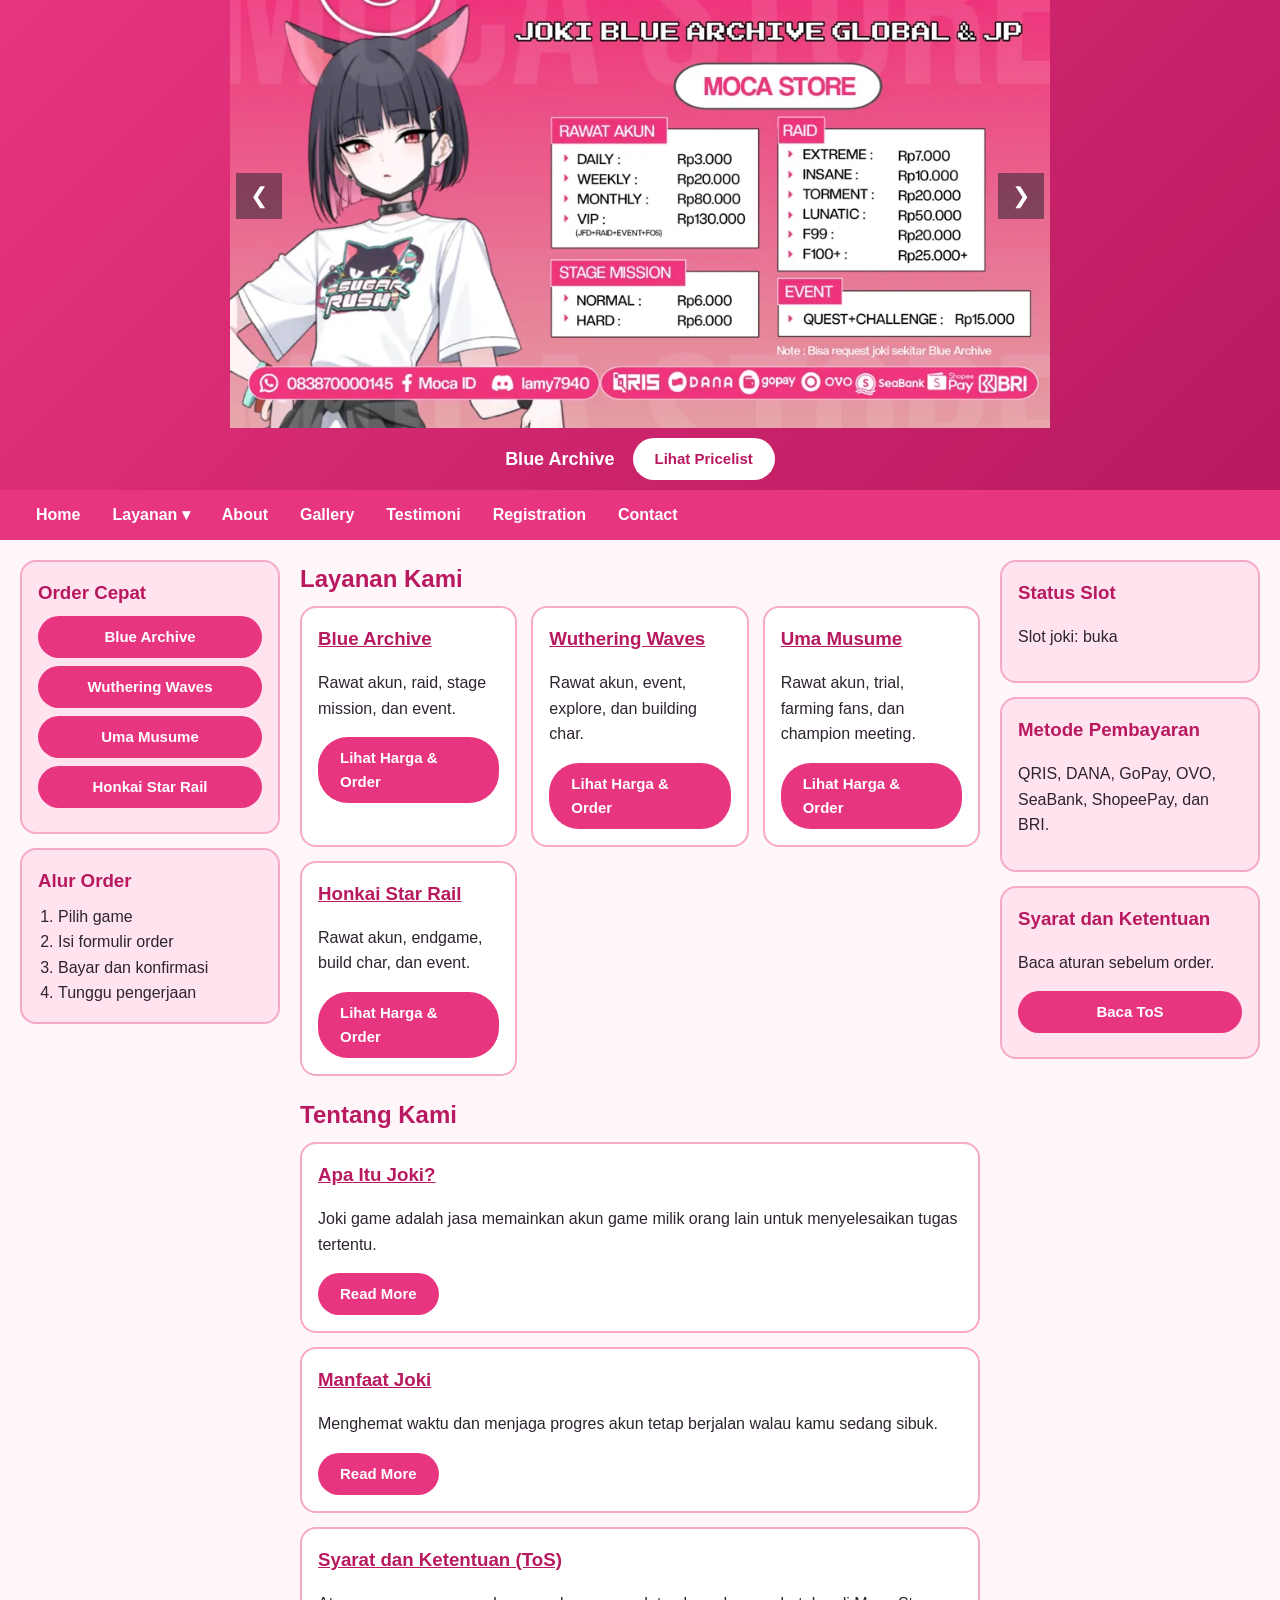
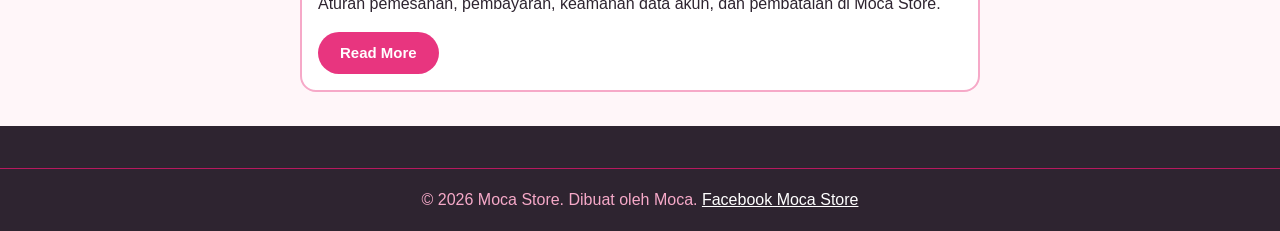
<file: index.html>
<!DOCTYPE html>
<html lang="id">

<head>
    <meta charset="UTF-8">
    <meta name="viewport" content="width=device-width, initial-scale=1">
    <title>Home | Moca Store</title>
    <link rel="icon"
        href="data:image/svg+xml,%3Csvg xmlns='http://www.w3.org/2000/svg' viewBox='0 0 100 100'%3E%3Ctext y='.9em' font-size='90'%3E🎀%3C/text%3E%3C/svg%3E">
    <link rel="stylesheet" href="style.css?v=6">
</head>

<body>
    <header>
        <h1 class="teks-tersembunyi">Moca Store</h1>
        <div class="slider">
            <div class="slide" style="display:block">
                <img src="img/blue-archive.webp" alt="Pricelist joki Blue Archive">
                <p class="nama-game"><b>Blue Archive</b><a class="btn" href="blue-archive.html">Lihat Pricelist</a></p>
            </div>
            <div class="slide">
                <img src="img/wuthering-waves.webp" alt="Pricelist joki Wuthering Waves">
                <p class="nama-game"><b>Wuthering Waves</b><a class="btn" href="wuthering-waves.html">Lihat Pricelist</a></p>
            </div>
            <div class="slide">
                <img src="img/uma-musume.webp" alt="Pricelist joki Uma Musume">
                <p class="nama-game"><b>Uma Musume</b><a class="btn" href="uma-musume.html">Lihat Pricelist</a></p>
            </div>
            <div class="slide">
                <img src="img/honkai-star-rail.webp" alt="Pricelist joki Honkai Star Rail">
                <p class="nama-game"><b>Honkai Star Rail</b><a class="btn" href="honkai-star-rail.html">Lihat Pricelist</a></p>
            </div>
            <button class="panah kiri" onclick="geser(-1)">&#10094;</button>
            <button class="panah kanan" onclick="geser(1)">&#10095;</button>
        </div>
    </header>
    <nav><button id="tombol-menu" onclick="bukaMenu()">☰ Menu</button>
        <ul id="menu">
            <li><a href="index.html">Home</a></li>
            <li class="dropdown"><a href="index.html#layanan">Layanan ▾</a>
                <div class="drop-isi"><a href="blue-archive.html">Blue Archive</a><a
                        href="wuthering-waves.html">Wuthering Waves</a><a href="uma-musume.html">Uma Musume</a><a
                        href="honkai-star-rail.html">Honkai Star Rail</a></div>
            </li>
            <li><a href="about.html">About</a></li>
            <li><a href="gallery.html">Gallery</a></li>
            <li><a href="testimoni.html">Testimoni</a></li>
            <li><a href="registration.html">Registration</a></li>
            <li><a href="contact.html">Contact</a></li>
        </ul>
    </nav>
    <div class="isi">
        <main>
            <h2 id="layanan">Layanan Kami</h2>
            <div class="grid">
                <div class="kartu">
                    <h3><a href="blue-archive.html">Blue Archive</a></h3>
                    <p>Rawat akun, raid, stage mission, dan event.</p><a class="btn" href="blue-archive.html">Lihat
                        Harga &amp; Order</a>
                </div>
                <div class="kartu">
                    <h3><a href="wuthering-waves.html">Wuthering Waves</a></h3>
                    <p>Rawat akun, event, explore, dan building char.</p><a class="btn"
                        href="wuthering-waves.html">Lihat Harga &amp; Order</a>
                </div>
                <div class="kartu">
                    <h3><a href="uma-musume.html">Uma Musume</a></h3>
                    <p>Rawat akun, trial, farming fans, dan champion meeting.</p><a class="btn"
                        href="uma-musume.html">Lihat Harga &amp; Order</a>
                </div>
                <div class="kartu">
                    <h3><a href="honkai-star-rail.html">Honkai Star Rail</a></h3>
                    <p>Rawat akun, endgame, build char, dan event.</p><a class="btn" href="honkai-star-rail.html">Lihat
                        Harga &amp; Order</a>
                </div>
            </div>
            <h2 id="tentang">Tentang Kami</h2>
            <div class="kartu">
                <h3><a href="apa-itu-joki.html">Apa Itu Joki?</a></h3>
                <p>Joki game adalah jasa memainkan akun game milik orang lain untuk menyelesaikan tugas tertentu.</p><a
                    class="btn" href="apa-itu-joki.html">Read More</a>
            </div>
            <div class="kartu">
                <h3><a href="manfaat-joki.html">Manfaat Joki</a></h3>
                <p>Menghemat waktu dan menjaga progres akun tetap berjalan walau kamu sedang sibuk.</p><a class="btn"
                    href="manfaat-joki.html">Read More</a>
            </div>
            <div class="kartu">
                <h3><a href="tos.html">Syarat dan Ketentuan (ToS)</a></h3>
                <p>Aturan pemesanan, pembayaran, keamanan data akun, dan pembatalan di Moca Store.</p><a class="btn"
                    href="tos.html">Read More</a>
            </div>
        </main>
        <aside class="sisi sisi-kiri">
            <div class="kartu">
                <h3>Order Cepat</h3><a class="btn" href="blue-archive.html">Blue Archive</a><a class="btn"
                    href="wuthering-waves.html">Wuthering Waves</a><a class="btn" href="uma-musume.html">Uma
                    Musume</a><a class="btn" href="honkai-star-rail.html">Honkai Star Rail</a>
            </div>
            <div class="kartu">
                <h3>Alur Order</h3>
                <ol>
                    <li>Pilih game</li>
                    <li>Isi formulir order</li>
                    <li>Bayar dan konfirmasi</li>
                    <li>Tunggu pengerjaan</li>
                </ol>
            </div>
        </aside>
        <aside class="sisi sisi-kanan">
            <div class="kartu">
                <h3>Status Slot</h3>
                <p>Slot joki: buka</p>
            </div>
            <div class="kartu">
                <h3>Metode Pembayaran</h3>
                <p>QRIS, DANA, GoPay, OVO, SeaBank, ShopeePay, dan BRI.</p>
            </div>
            <div class="kartu">
                <h3>Syarat dan Ketentuan</h3>
                <p>Baca aturan sebelum order.</p><a class="btn" href="tos.html">Baca ToS</a>
            </div>
        </aside>
    </div>
    <div class="berjalan"><span>Open Slot Joki Game: Blue Archive, Wuthering Waves, Uma Musume, Honkai Star Rail. Hubungi: Facebook, Discord, WhatsApp</span></div>
    <footer>© 2026 Moca Store. Dibuat oleh Moca. <a href="https://www.facebook.com/share/1DuvteTp7D/">Facebook Moca
            Store</a></footer>
    <script src="script.js?v=6"></script>
</body>

</html>
</file>
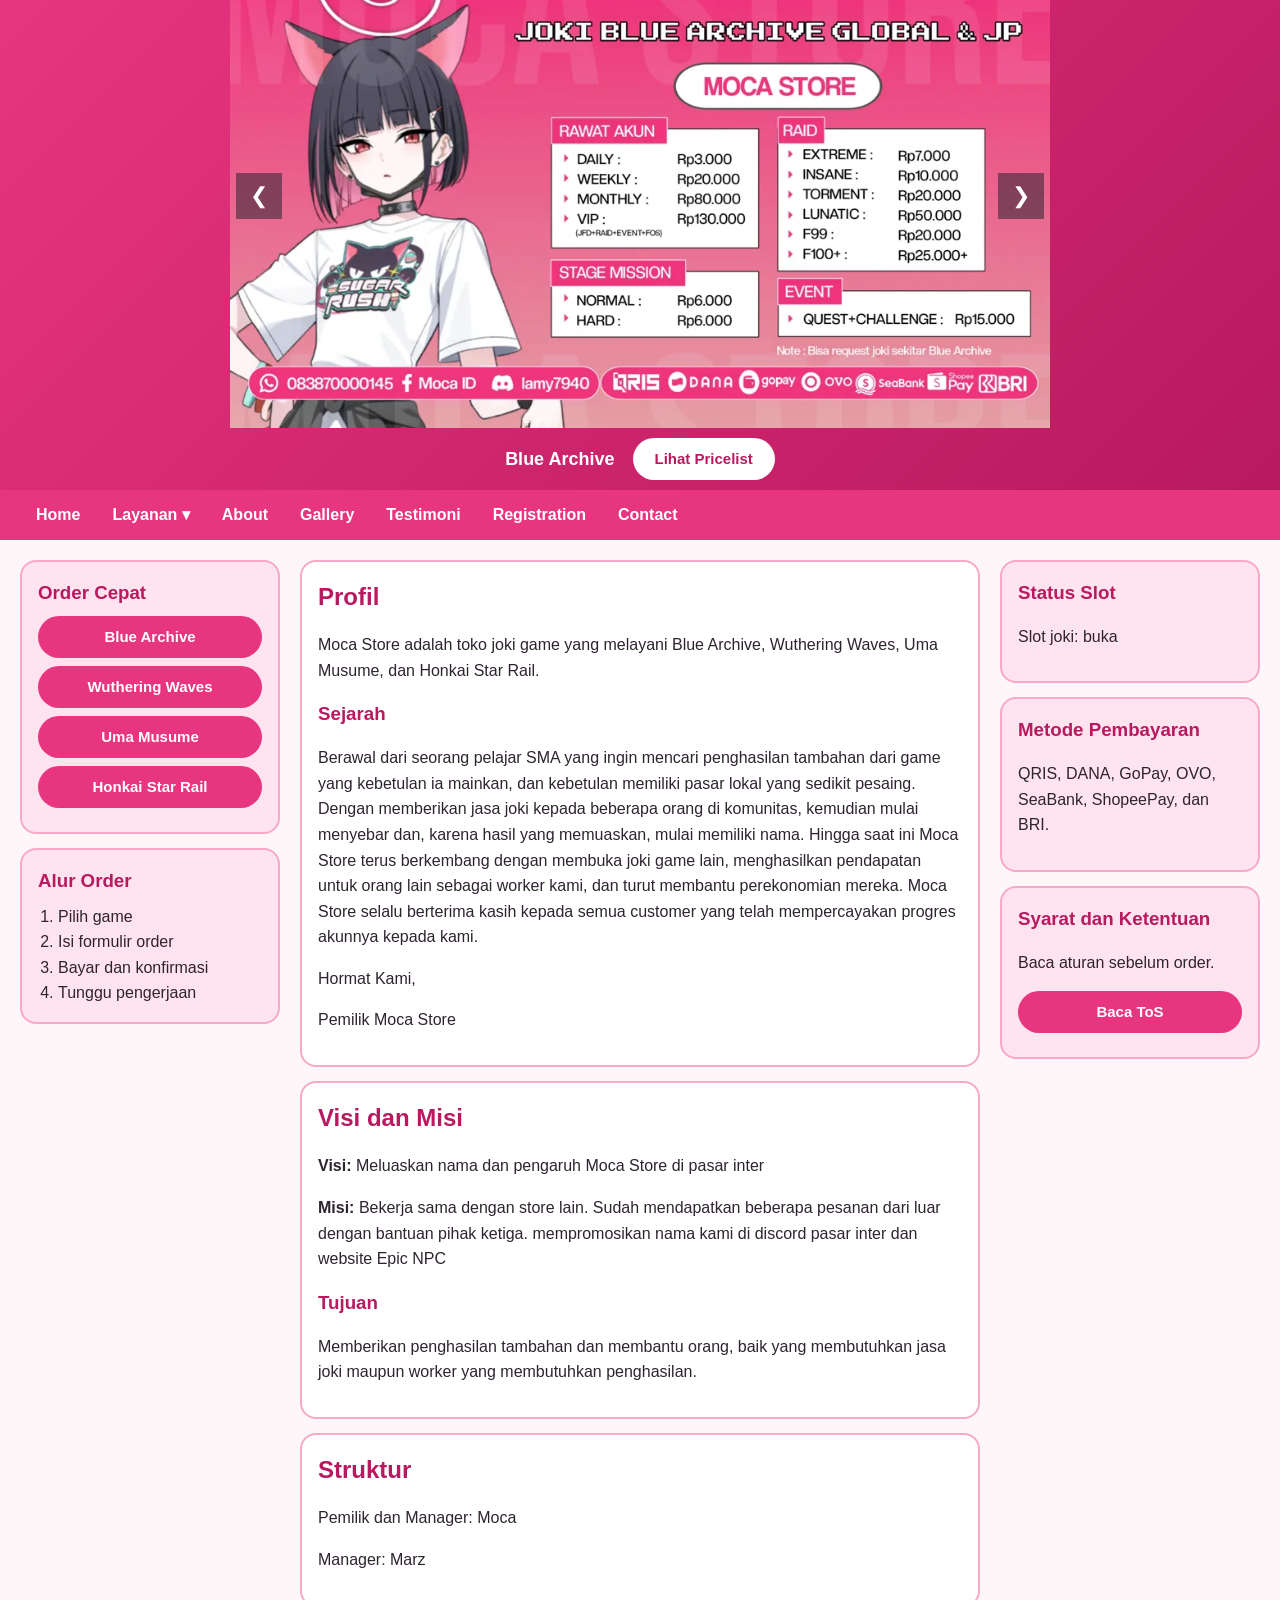
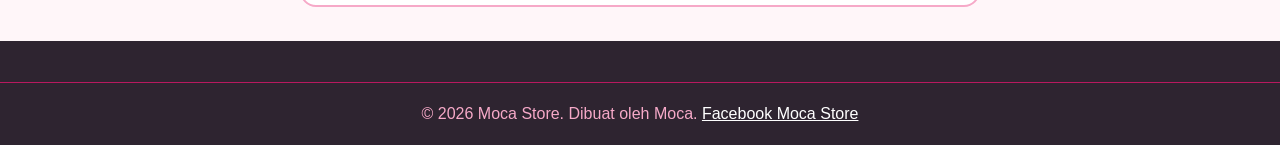
<file: about.html>
<!DOCTYPE html>
<html lang="id">

<head>
    <meta charset="UTF-8">
    <meta name="viewport" content="width=device-width, initial-scale=1">
    <title>About | Moca Store</title>
    <link rel="icon"
        href="data:image/svg+xml,%3Csvg xmlns='http://www.w3.org/2000/svg' viewBox='0 0 100 100'%3E%3Ctext y='.9em' font-size='90'%3E🎀%3C/text%3E%3C/svg%3E">
    <link rel="stylesheet" href="style.css?v=6">
</head>

<body>
    <header>
        <h1 class="teks-tersembunyi">Moca Store</h1>
        <div class="slider">
            <div class="slide" style="display:block">
                <img src="img/blue-archive.webp" alt="Pricelist joki Blue Archive">
                <p class="nama-game"><b>Blue Archive</b><a class="btn" href="blue-archive.html">Lihat Pricelist</a></p>
            </div>
            <div class="slide">
                <img src="img/wuthering-waves.webp" alt="Pricelist joki Wuthering Waves">
                <p class="nama-game"><b>Wuthering Waves</b><a class="btn" href="wuthering-waves.html">Lihat
                        Pricelist</a></p>
            </div>
            <div class="slide">
                <img src="img/uma-musume.webp" alt="Pricelist joki Uma Musume">
                <p class="nama-game"><b>Uma Musume</b><a class="btn" href="uma-musume.html">Lihat Pricelist</a></p>
            </div>
            <div class="slide">
                <img src="img/honkai-star-rail.webp" alt="Pricelist joki Honkai Star Rail">
                <p class="nama-game"><b>Honkai Star Rail</b><a class="btn" href="honkai-star-rail.html">Lihat
                        Pricelist</a></p>
            </div>
            <button class="panah kiri" onclick="geser(-1)">&#10094;</button>
            <button class="panah kanan" onclick="geser(1)">&#10095;</button>
        </div>
    </header>
    <nav><button id="tombol-menu" onclick="bukaMenu()">☰ Menu</button>
        <ul id="menu">
            <li><a href="index.html">Home</a></li>
            <li class="dropdown"><a href="index.html#layanan">Layanan ▾</a>
                <div class="drop-isi"><a href="blue-archive.html">Blue Archive</a><a
                        href="wuthering-waves.html">Wuthering Waves</a><a href="uma-musume.html">Uma Musume</a><a
                        href="honkai-star-rail.html">Honkai Star Rail</a></div>
            </li>
            <li><a href="about.html">About</a></li>
            <li><a href="gallery.html">Gallery</a></li>
            <li><a href="testimoni.html">Testimoni</a></li>
            <li><a href="registration.html">Registration</a></li>
            <li><a href="contact.html">Contact</a></li>
        </ul>
    </nav>
    <div class="isi">
        <main>
            <div class="kartu">
                <h2>Profil</h2>
                <p>Moca Store adalah toko joki game yang melayani Blue Archive, Wuthering Waves, Uma Musume, dan Honkai
                    Star Rail.</p>
                <h3>Sejarah</h3>
                <p>Berawal dari seorang pelajar SMA yang ingin mencari penghasilan tambahan dari game yang kebetulan ia
                    mainkan, dan kebetulan memiliki pasar lokal yang sedikit pesaing. Dengan memberikan jasa joki kepada
                    beberapa orang di komunitas, kemudian mulai menyebar dan, karena hasil yang memuaskan, mulai
                    memiliki nama. Hingga saat ini Moca Store terus berkembang dengan membuka joki game lain,
                    menghasilkan pendapatan untuk orang lain sebagai worker kami, dan turut membantu perekonomian
                    mereka. Moca Store selalu berterima kasih kepada semua customer yang telah mempercayakan progres
                    akunnya kepada kami.</p>
                <p>Hormat Kami,</p>
                <p>Pemilik Moca Store</p>
            </div>
            <div class="kartu">
                <h2>Visi dan Misi</h2>
                <p><b>Visi:</b> Meluaskan nama dan pengaruh Moca Store di pasar inter</p>
                <p><b>Misi:</b> Bekerja sama dengan store lain. Sudah mendapatkan beberapa pesanan dari luar dengan
                    bantuan pihak ketiga. mempromosikan nama kami di discord pasar inter dan website Epic NPC </p>
                <h3>Tujuan</h3>
                <p>Memberikan penghasilan tambahan dan membantu orang, baik yang membutuhkan jasa joki maupun worker
                    yang membutuhkan penghasilan.</p>
            </div>
            <div class="kartu">
                <h2>Struktur</h2>
                <p>Pemilik dan Manager: Moca</p>
                <p>Manager: Marz</p>
            </div>
        </main>
        <aside class="sisi sisi-kiri">
            <div class="kartu">
                <h3>Order Cepat</h3><a class="btn" href="blue-archive.html">Blue Archive</a><a class="btn"
                    href="wuthering-waves.html">Wuthering Waves</a><a class="btn" href="uma-musume.html">Uma
                    Musume</a><a class="btn" href="honkai-star-rail.html">Honkai Star Rail</a>
            </div>
            <div class="kartu">
                <h3>Alur Order</h3>
                <ol>
                    <li>Pilih game</li>
                    <li>Isi formulir order</li>
                    <li>Bayar dan konfirmasi</li>
                    <li>Tunggu pengerjaan</li>
                </ol>
            </div>
        </aside>
        <aside class="sisi sisi-kanan">
            <div class="kartu">
                <h3>Status Slot</h3>
                <p>Slot joki: buka</p>
            </div>
            <div class="kartu">
                <h3>Metode Pembayaran</h3>
                <p>QRIS, DANA, GoPay, OVO, SeaBank, ShopeePay, dan BRI.</p>
            </div>
            <div class="kartu">
                <h3>Syarat dan Ketentuan</h3>
                <p>Baca aturan sebelum order.</p><a class="btn" href="tos.html">Baca ToS</a>
            </div>
        </aside>
    </div>
    <div class="berjalan"><span>Open Slot Joki Game: Blue Archive, Wuthering Waves, Uma Musume, Honkai Star Rail.
            Hubungi: Facebook, Discord, WhatsApp</span></div>
    <footer>© 2026 Moca Store. Dibuat oleh Moca. <a href="https://www.facebook.com/share/1DuvteTp7D/">Facebook Moca
            Store</a></footer>
    <script src="script.js?v=6"></script>
</body>

</html>
</file>
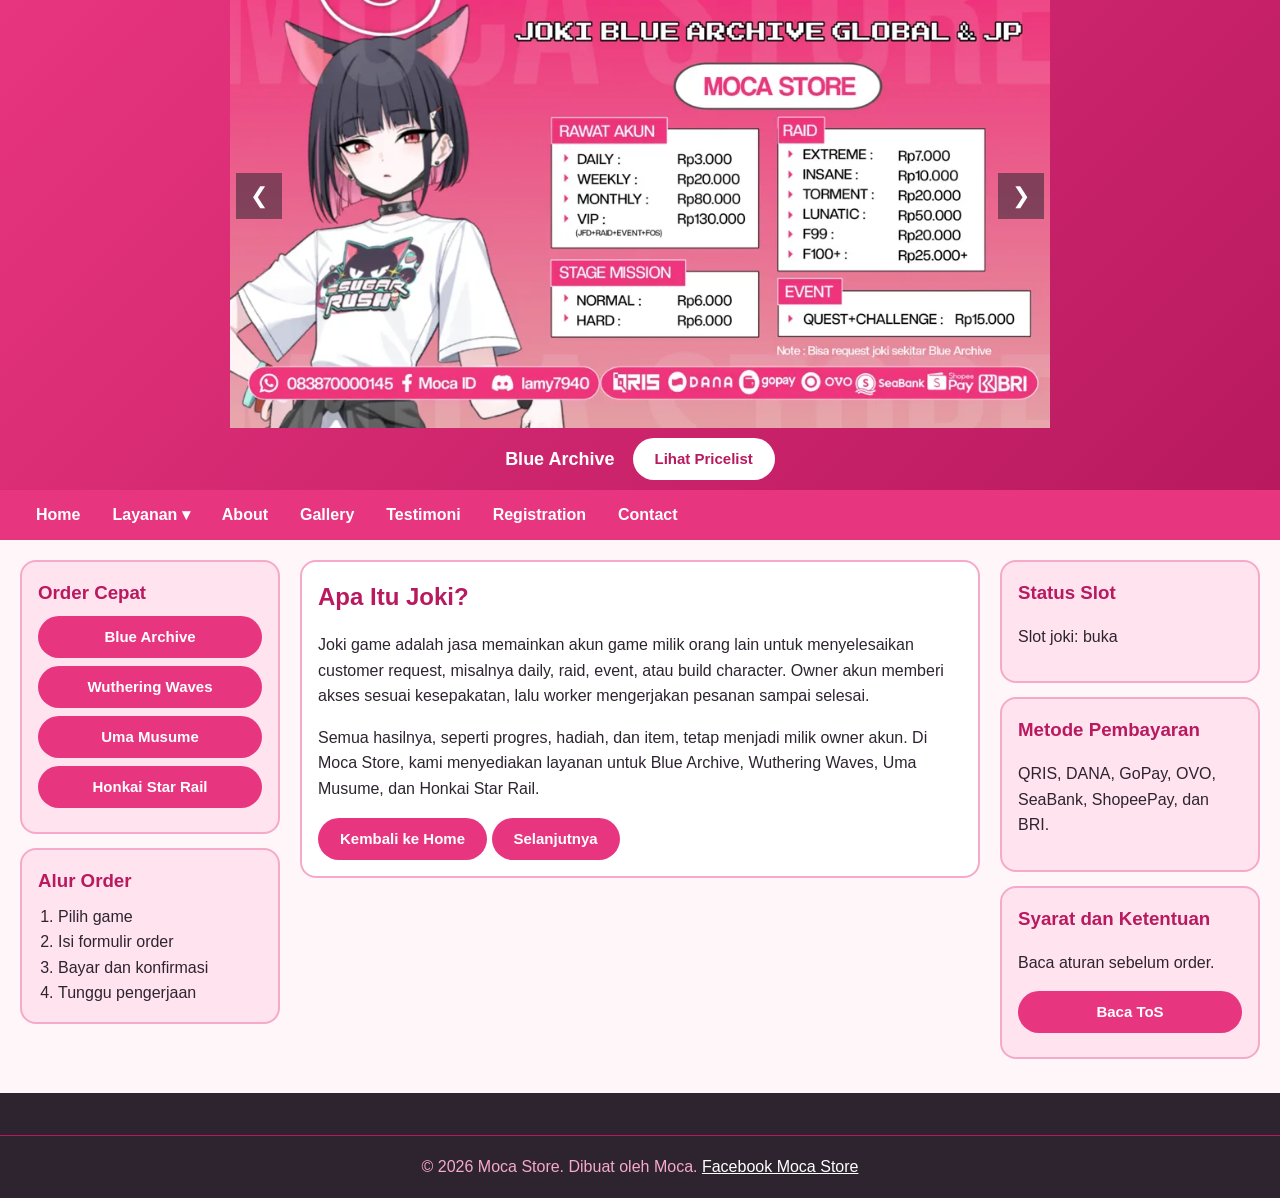
<file: apa-itu-joki.html>
<!DOCTYPE html>
<html lang="id">

<head>
    <meta charset="UTF-8">
    <meta name="viewport" content="width=device-width, initial-scale=1">
    <title>Apa Itu Joki? | Moca Store</title>
    <link rel="icon"
        href="data:image/svg+xml,%3Csvg xmlns='http://www.w3.org/2000/svg' viewBox='0 0 100 100'%3E%3Ctext y='.9em' font-size='90'%3E🎀%3C/text%3E%3C/svg%3E">
    <link rel="stylesheet" href="style.css?v=6">
</head>

<body>
    <header>
        <h1 class="teks-tersembunyi">Moca Store</h1>
        <div class="slider">
            <div class="slide" style="display:block">
                <img src="img/blue-archive.webp" alt="Pricelist joki Blue Archive">
                <p class="nama-game"><b>Blue Archive</b><a class="btn" href="blue-archive.html">Lihat Pricelist</a></p>
            </div>
            <div class="slide">
                <img src="img/wuthering-waves.webp" alt="Pricelist joki Wuthering Waves">
                <p class="nama-game"><b>Wuthering Waves</b><a class="btn" href="wuthering-waves.html">Lihat Pricelist</a></p>
            </div>
            <div class="slide">
                <img src="img/uma-musume.webp" alt="Pricelist joki Uma Musume">
                <p class="nama-game"><b>Uma Musume</b><a class="btn" href="uma-musume.html">Lihat Pricelist</a></p>
            </div>
            <div class="slide">
                <img src="img/honkai-star-rail.webp" alt="Pricelist joki Honkai Star Rail">
                <p class="nama-game"><b>Honkai Star Rail</b><a class="btn" href="honkai-star-rail.html">Lihat Pricelist</a></p>
            </div>
            <button class="panah kiri" onclick="geser(-1)">&#10094;</button>
            <button class="panah kanan" onclick="geser(1)">&#10095;</button>
        </div>
    </header>
    <nav><button id="tombol-menu" onclick="bukaMenu()">☰ Menu</button>
        <ul id="menu">
            <li><a href="index.html">Home</a></li>
            <li class="dropdown"><a href="index.html#layanan">Layanan ▾</a>
                <div class="drop-isi"><a href="blue-archive.html">Blue Archive</a><a
                        href="wuthering-waves.html">Wuthering Waves</a><a href="uma-musume.html">Uma Musume</a><a
                        href="honkai-star-rail.html">Honkai Star Rail</a></div>
            </li>
            <li><a href="about.html">About</a></li>
            <li><a href="gallery.html">Gallery</a></li>
            <li><a href="testimoni.html">Testimoni</a></li>
            <li><a href="registration.html">Registration</a></li>
            <li><a href="contact.html">Contact</a></li>
        </ul>
    </nav>
    <div class="isi">
        <main>
            <div class="kartu">
                <h2>Apa Itu Joki?</h2>
                <p>Joki game adalah jasa memainkan akun game milik orang lain untuk menyelesaikan customer request,
                    misalnya daily, raid, event, atau build character. Owner akun memberi akses sesuai
                    kesepakatan, lalu worker mengerjakan pesanan sampai selesai.</p>
                <p>Semua hasilnya, seperti progres, hadiah, dan item, tetap menjadi milik owner akun. Di Moca Store,
                    kami menyediakan layanan untuk Blue Archive, Wuthering Waves, Uma Musume, dan Honkai Star Rail.</p><a
                    class="btn" href="index.html">Kembali ke Home</a> <a class="btn"
                    href="manfaat-joki.html">Selanjutnya</a>
            </div>
        </main>
        <aside class="sisi sisi-kiri">
            <div class="kartu">
                <h3>Order Cepat</h3><a class="btn" href="blue-archive.html">Blue Archive</a><a class="btn"
                    href="wuthering-waves.html">Wuthering Waves</a><a class="btn" href="uma-musume.html">Uma
                    Musume</a><a class="btn" href="honkai-star-rail.html">Honkai Star Rail</a>
            </div>
            <div class="kartu">
                <h3>Alur Order</h3>
                <ol>
                    <li>Pilih game</li>
                    <li>Isi formulir order</li>
                    <li>Bayar dan konfirmasi</li>
                    <li>Tunggu pengerjaan</li>
                </ol>
            </div>
        </aside>
        <aside class="sisi sisi-kanan">
            <div class="kartu">
                <h3>Status Slot</h3>
                <p>Slot joki: buka</p>
            </div>
            <div class="kartu">
                <h3>Metode Pembayaran</h3>
                <p>QRIS, DANA, GoPay, OVO, SeaBank, ShopeePay, dan BRI.</p>
            </div>
            <div class="kartu">
                <h3>Syarat dan Ketentuan</h3>
                <p>Baca aturan sebelum order.</p><a class="btn" href="tos.html">Baca ToS</a>
            </div>
        </aside>
    </div>
    <div class="berjalan"><span>Open Slot Joki Game: Blue Archive, Wuthering Waves, Uma Musume, Honkai Star Rail. Hubungi: Facebook, Discord, WhatsApp</span></div>
    <footer>© 2026 Moca Store. Dibuat oleh Moca. <a href="https://www.facebook.com/share/1DuvteTp7D/">Facebook Moca
            Store</a></footer>
    <script src="script.js?v=6"></script>
</body>

</html>
</file>
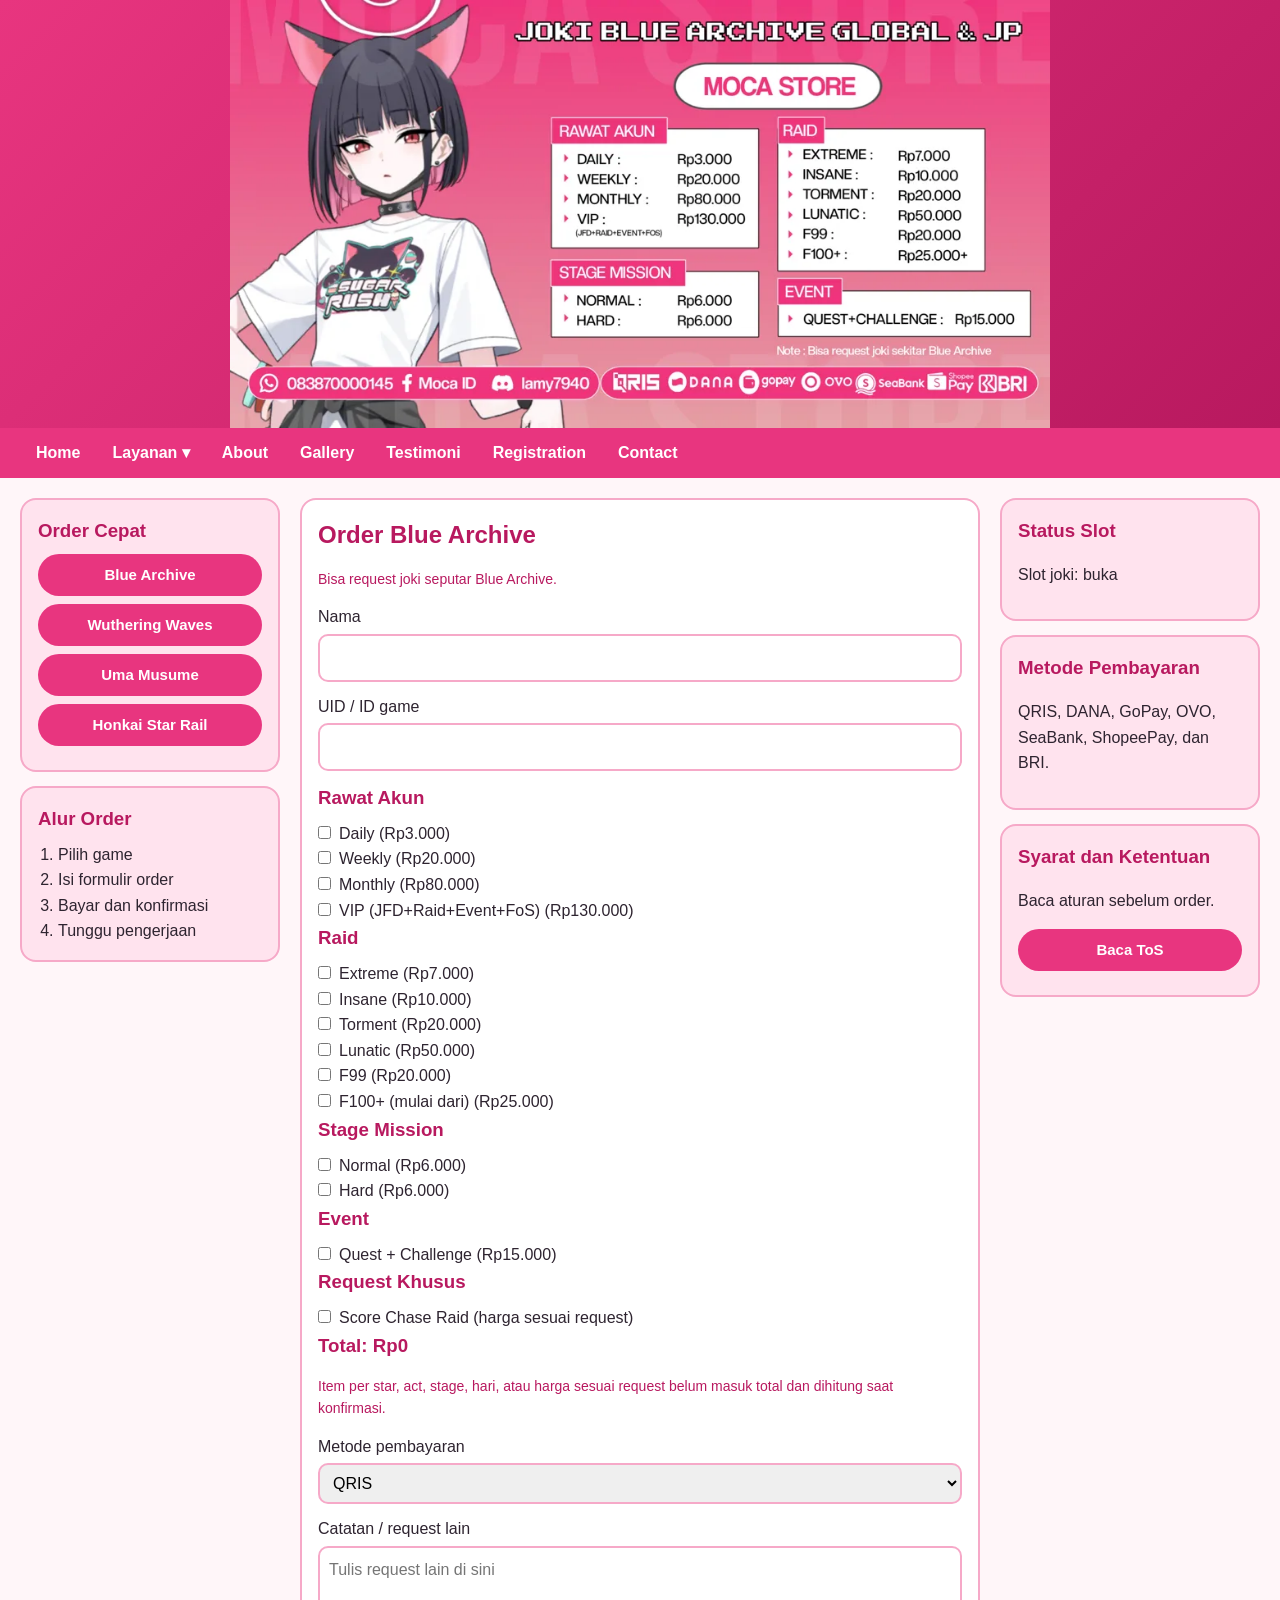
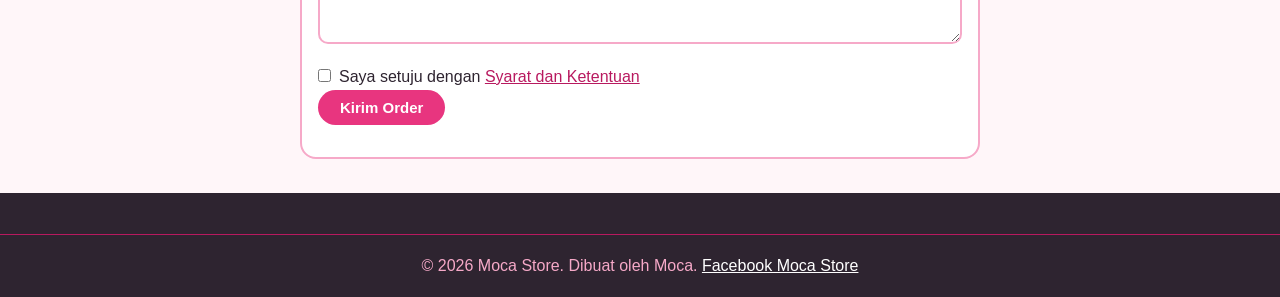
<file: blue-archive.html>
<!DOCTYPE html>
<html lang="id">

<head>
    <meta charset="UTF-8">
    <meta name="viewport" content="width=device-width, initial-scale=1">
    <title>Blue Archive | Moca Store</title>
    <link rel="icon"
        href="data:image/svg+xml,%3Csvg xmlns='http://www.w3.org/2000/svg' viewBox='0 0 100 100'%3E%3Ctext y='.9em' font-size='90'%3E🎀%3C/text%3E%3C/svg%3E">
    <link rel="stylesheet" href="style.css?v=6">
</head>

<body>
    <header>
        <h1 class="teks-tersembunyi">Joki Blue Archive | Moca Store</h1>
        <img class="banner-game" src="img/blue-archive.webp" alt="Pricelist joki Blue Archive">
    </header>
    <nav><button id="tombol-menu" onclick="bukaMenu()">☰ Menu</button>
        <ul id="menu">
            <li><a href="index.html">Home</a></li>
            <li class="dropdown"><a href="index.html#layanan">Layanan ▾</a>
                <div class="drop-isi"><a href="blue-archive.html">Blue Archive</a><a
                        href="wuthering-waves.html">Wuthering Waves</a><a href="uma-musume.html">Uma Musume</a><a
                        href="honkai-star-rail.html">Honkai Star Rail</a></div>
            </li>
            <li><a href="about.html">About</a></li>
            <li><a href="gallery.html">Gallery</a></li>
            <li><a href="testimoni.html">Testimoni</a></li>
            <li><a href="registration.html">Registration</a></li>
            <li><a href="contact.html">Contact</a></li>
        </ul>
    </nav>
    <div class="isi">
        <main>
            <div class="kartu">
                <h2>Order Blue Archive</h2>
                <p class="catatan-kecil">Bisa request joki seputar Blue Archive.</p>
                <form onsubmit="return kirimForm('pesan-order')"><label>Nama</label><input type="text"
                        required><label>UID / ID game</label><input type="text" required>
                    <h3>Rawat Akun</h3><label class="cek"><input type="checkbox" name="layanan" value="3000"
                            onclick="hitungTotal()">Daily (Rp3.000)</label><label class="cek"><input type="checkbox"
                            name="layanan" value="20000" onclick="hitungTotal()">Weekly (Rp20.000)</label><label
                        class="cek"><input type="checkbox" name="layanan" value="80000" onclick="hitungTotal()">Monthly
                        (Rp80.000)</label><label class="cek"><input type="checkbox" name="layanan" value="130000"
                            onclick="hitungTotal()">VIP (JFD+Raid+Event+FoS) (Rp130.000)</label>
                    <h3>Raid</h3><label class="cek"><input type="checkbox" name="layanan" value="7000"
                            onclick="hitungTotal()">Extreme (Rp7.000)</label><label class="cek"><input type="checkbox"
                            name="layanan" value="10000" onclick="hitungTotal()">Insane (Rp10.000)</label><label
                        class="cek"><input type="checkbox" name="layanan" value="20000" onclick="hitungTotal()">Torment
                        (Rp20.000)</label><label class="cek"><input type="checkbox" name="layanan" value="50000"
                            onclick="hitungTotal()">Lunatic (Rp50.000)</label><label class="cek"><input type="checkbox"
                            name="layanan" value="20000" onclick="hitungTotal()">F99 (Rp20.000)</label><label
                        class="cek"><input type="checkbox" name="layanan" value="25000" onclick="hitungTotal()">F100+
                        (mulai dari) (Rp25.000)</label>
                    <h3>Stage Mission</h3><label class="cek"><input type="checkbox" name="layanan" value="6000"
                            onclick="hitungTotal()">Normal (Rp6.000)</label><label class="cek"><input type="checkbox"
                            name="layanan" value="6000" onclick="hitungTotal()">Hard (Rp6.000)</label>
                    <h3>Event</h3><label class="cek"><input type="checkbox" name="layanan" value="15000"
                            onclick="hitungTotal()">Quest + Challenge (Rp15.000)</label>
                    <h3>Request Khusus</h3><label class="cek"><input type="checkbox" name="layanan" value="0"
                            onclick="hitungTotal()">Score Chase Raid (harga sesuai request)</label>
                    <h3>Total: <span id="total">Rp0</span></h3>
                    <p class="catatan-kecil">Item per star, act, stage, hari, atau harga sesuai request belum masuk
                        total dan dihitung saat konfirmasi.</p><label>Metode pembayaran</label><select>
                        <option>QRIS</option>
                        <option>DANA</option>
                        <option>GoPay</option>
                        <option>OVO</option>
                        <option>SeaBank</option>
                        <option>ShopeePay</option>
                        <option>BRI</option>
                    </select><label>Catatan / request lain</label><textarea rows="3"
                        placeholder="Tulis request lain di sini"></textarea><label class="cek"><input type="checkbox"
                            required>Saya setuju dengan <a href="tos.html">Syarat dan Ketentuan</a></label><button
                        class="btn" type="submit">Kirim Order</button>
                    <p id="pesan-order"></p>
                </form>
            </div>
        </main>
        <aside class="sisi sisi-kiri">
            <div class="kartu">
                <h3>Order Cepat</h3><a class="btn" href="blue-archive.html">Blue Archive</a><a class="btn"
                    href="wuthering-waves.html">Wuthering Waves</a><a class="btn" href="uma-musume.html">Uma
                    Musume</a><a class="btn" href="honkai-star-rail.html">Honkai Star Rail</a>
            </div>
            <div class="kartu">
                <h3>Alur Order</h3>
                <ol>
                    <li>Pilih game</li>
                    <li>Isi formulir order</li>
                    <li>Bayar dan konfirmasi</li>
                    <li>Tunggu pengerjaan</li>
                </ol>
            </div>
        </aside>
        <aside class="sisi sisi-kanan">
            <div class="kartu">
                <h3>Status Slot</h3>
                <p>Slot joki: buka</p>
            </div>
            <div class="kartu">
                <h3>Metode Pembayaran</h3>
                <p>QRIS, DANA, GoPay, OVO, SeaBank, ShopeePay, dan BRI.</p>
            </div>
            <div class="kartu">
                <h3>Syarat dan Ketentuan</h3>
                <p>Baca aturan sebelum order.</p><a class="btn" href="tos.html">Baca ToS</a>
            </div>
        </aside>
    </div>
    <div class="berjalan"><span>Open Slot Joki Game: Blue Archive, Wuthering Waves, Uma Musume, Honkai Star Rail. Hubungi: Facebook, Discord, WhatsApp</span></div>
    <footer>© 2026 Moca Store. Dibuat oleh Moca. <a href="https://www.facebook.com/share/1DuvteTp7D/">Facebook Moca
            Store</a></footer>
    <script src="script.js?v=6"></script>
</body>

</html>
</file>
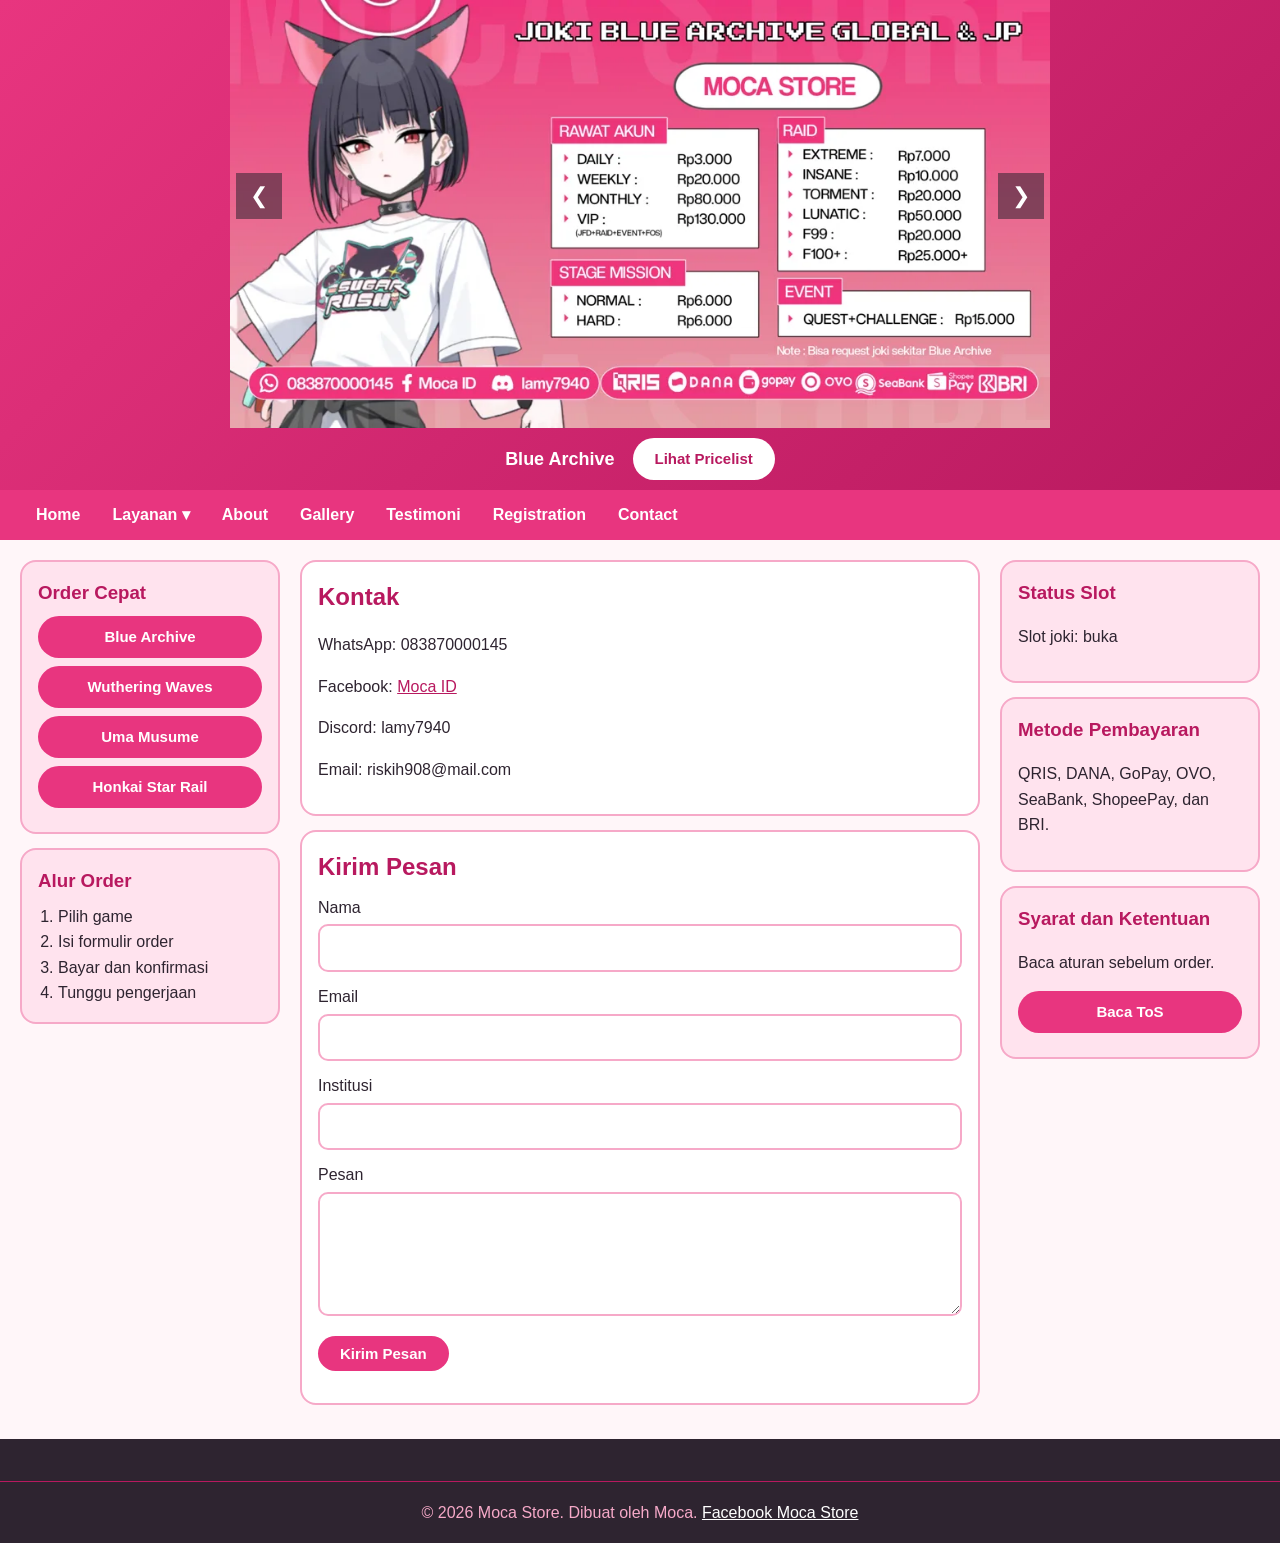
<file: contact.html>
<!DOCTYPE html>
<html lang="id">

<head>
    <meta charset="UTF-8">
    <meta name="viewport" content="width=device-width, initial-scale=1">
    <title>Contact | Moca Store</title>
    <link rel="icon"
        href="data:image/svg+xml,%3Csvg xmlns='http://www.w3.org/2000/svg' viewBox='0 0 100 100'%3E%3Ctext y='.9em' font-size='90'%3E🎀%3C/text%3E%3C/svg%3E">
    <link rel="stylesheet" href="style.css?v=6">
</head>

<body>
    <header>
        <h1 class="teks-tersembunyi">Moca Store</h1>
        <div class="slider">
            <div class="slide" style="display:block">
                <img src="img/blue-archive.webp" alt="Pricelist joki Blue Archive">
                <p class="nama-game"><b>Blue Archive</b><a class="btn" href="blue-archive.html">Lihat Pricelist</a></p>
            </div>
            <div class="slide">
                <img src="img/wuthering-waves.webp" alt="Pricelist joki Wuthering Waves">
                <p class="nama-game"><b>Wuthering Waves</b><a class="btn" href="wuthering-waves.html">Lihat Pricelist</a></p>
            </div>
            <div class="slide">
                <img src="img/uma-musume.webp" alt="Pricelist joki Uma Musume">
                <p class="nama-game"><b>Uma Musume</b><a class="btn" href="uma-musume.html">Lihat Pricelist</a></p>
            </div>
            <div class="slide">
                <img src="img/honkai-star-rail.webp" alt="Pricelist joki Honkai Star Rail">
                <p class="nama-game"><b>Honkai Star Rail</b><a class="btn" href="honkai-star-rail.html">Lihat Pricelist</a></p>
            </div>
            <button class="panah kiri" onclick="geser(-1)">&#10094;</button>
            <button class="panah kanan" onclick="geser(1)">&#10095;</button>
        </div>
    </header>
    <nav><button id="tombol-menu" onclick="bukaMenu()">☰ Menu</button>
        <ul id="menu">
            <li><a href="index.html">Home</a></li>
            <li class="dropdown"><a href="index.html#layanan">Layanan ▾</a>
                <div class="drop-isi"><a href="blue-archive.html">Blue Archive</a><a
                        href="wuthering-waves.html">Wuthering Waves</a><a href="uma-musume.html">Uma Musume</a><a
                        href="honkai-star-rail.html">Honkai Star Rail</a></div>
            </li>
            <li><a href="about.html">About</a></li>
            <li><a href="gallery.html">Gallery</a></li>
            <li><a href="testimoni.html">Testimoni</a></li>
            <li><a href="registration.html">Registration</a></li>
            <li><a href="contact.html">Contact</a></li>
        </ul>
    </nav>
    <div class="isi">
        <main>
            <div class="kartu">
                <h2>Kontak</h2>
                <p>WhatsApp: 083870000145</p>
                <p>Facebook: <a href="https://www.facebook.com/share/1DuvteTp7D/">Moca ID</a></p>
                <p>Discord: lamy7940</p>
                <p>Email: riskih908@mail.com</p>
            </div>
            <div class="kartu">
                <h2>Kirim Pesan</h2>
                <form onsubmit="return kirimForm('pesan-kontak')"><label>Nama</label><input type="text"
                        required><label>Email</label><input type="email" required><label>Institusi</label><input
                        type="text"><label>Pesan</label><textarea rows="4" required></textarea><button class="btn"
                        type="submit">Kirim Pesan</button>
                    <p id="pesan-kontak"></p>
                </form>
            </div>
        </main>
        <aside class="sisi sisi-kiri">
            <div class="kartu">
                <h3>Order Cepat</h3><a class="btn" href="blue-archive.html">Blue Archive</a><a class="btn"
                    href="wuthering-waves.html">Wuthering Waves</a><a class="btn" href="uma-musume.html">Uma
                    Musume</a><a class="btn" href="honkai-star-rail.html">Honkai Star Rail</a>
            </div>
            <div class="kartu">
                <h3>Alur Order</h3>
                <ol>
                    <li>Pilih game</li>
                    <li>Isi formulir order</li>
                    <li>Bayar dan konfirmasi</li>
                    <li>Tunggu pengerjaan</li>
                </ol>
            </div>
        </aside>
        <aside class="sisi sisi-kanan">
            <div class="kartu">
                <h3>Status Slot</h3>
                <p>Slot joki: buka</p>
            </div>
            <div class="kartu">
                <h3>Metode Pembayaran</h3>
                <p>QRIS, DANA, GoPay, OVO, SeaBank, ShopeePay, dan BRI.</p>
            </div>
            <div class="kartu">
                <h3>Syarat dan Ketentuan</h3>
                <p>Baca aturan sebelum order.</p><a class="btn" href="tos.html">Baca ToS</a>
            </div>
        </aside>
    </div>
    <div class="berjalan"><span>Open Slot Joki Game: Blue Archive, Wuthering Waves, Uma Musume, Honkai Star Rail. Hubungi: Facebook, Discord, WhatsApp</span></div>
    <footer>© 2026 Moca Store. Dibuat oleh Moca. <a href="https://www.facebook.com/share/1DuvteTp7D/">Facebook Moca
            Store</a></footer>
    <script src="script.js?v=6"></script>
</body>

</html>
</file>
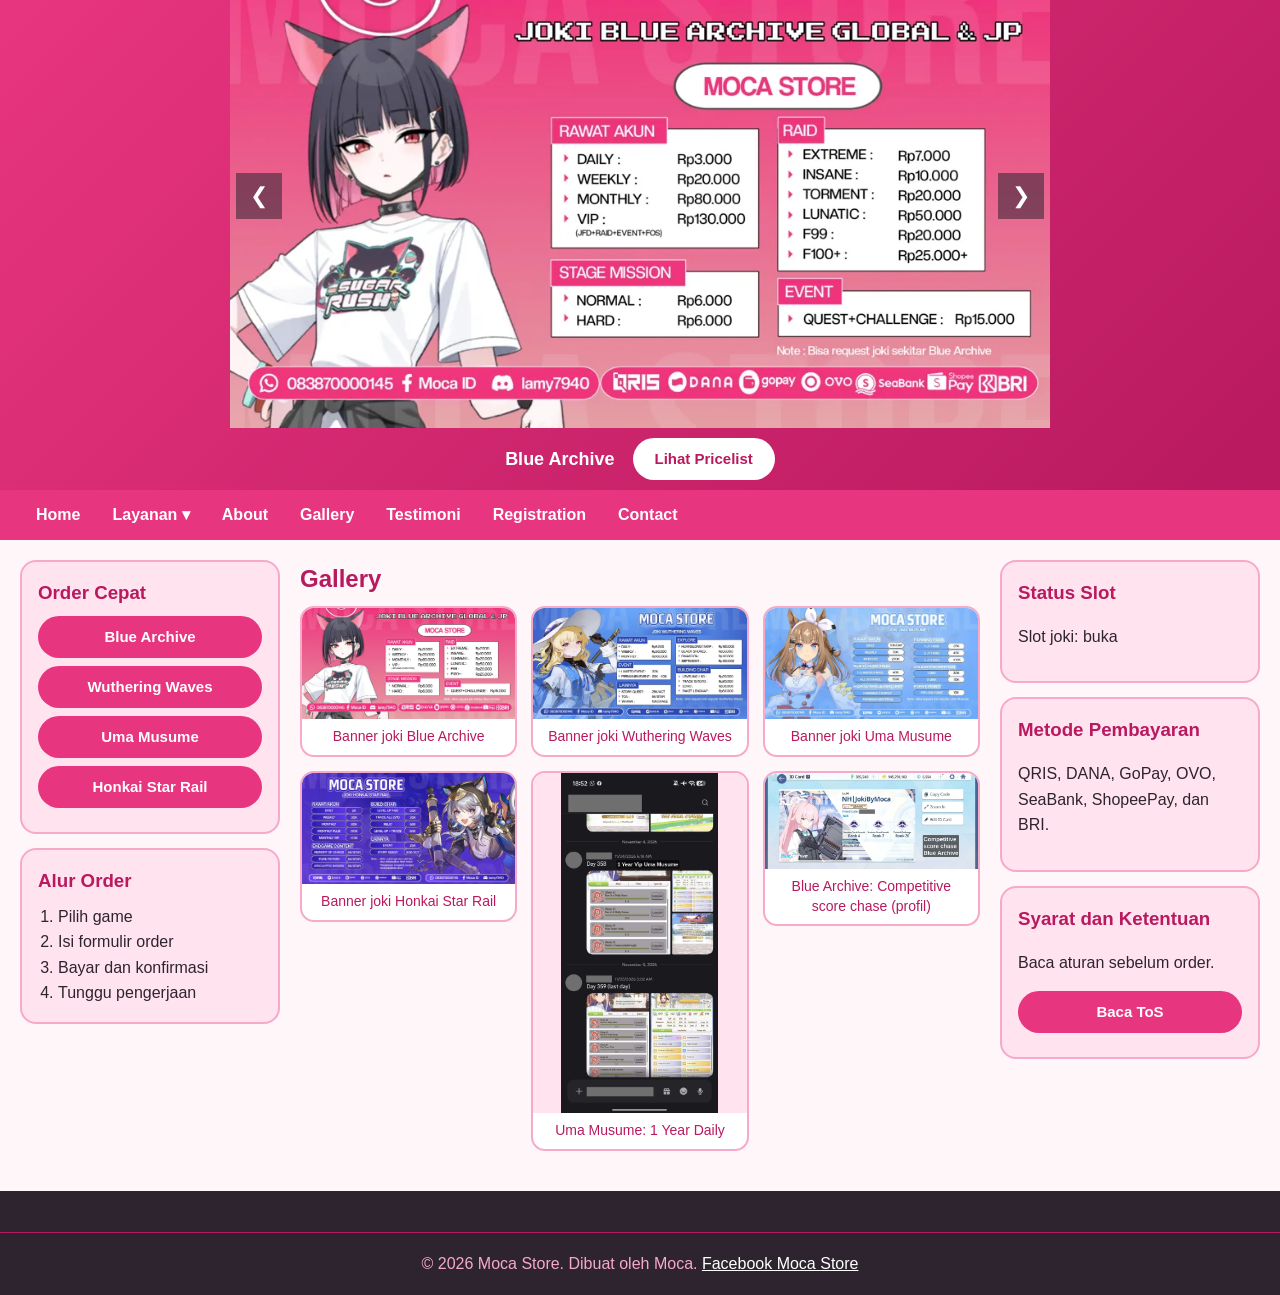
<file: gallery.html>
<!DOCTYPE html>
<html lang="id">

<head>
    <meta charset="UTF-8">
    <meta name="viewport" content="width=device-width, initial-scale=1">
    <title>Gallery | Moca Store</title>
    <link rel="icon"
        href="data:image/svg+xml,%3Csvg xmlns='http://www.w3.org/2000/svg' viewBox='0 0 100 100'%3E%3Ctext y='.9em' font-size='90'%3E🎀%3C/text%3E%3C/svg%3E">
    <link rel="stylesheet" href="style.css?v=6">
</head>

<body>
    <header>
        <h1 class="teks-tersembunyi">Moca Store</h1>
        <div class="slider">
            <div class="slide" style="display:block">
                <img src="img/blue-archive.webp" alt="Pricelist joki Blue Archive">
                <p class="nama-game"><b>Blue Archive</b><a class="btn" href="blue-archive.html">Lihat Pricelist</a></p>
            </div>
            <div class="slide">
                <img src="img/wuthering-waves.webp" alt="Pricelist joki Wuthering Waves">
                <p class="nama-game"><b>Wuthering Waves</b><a class="btn" href="wuthering-waves.html">Lihat Pricelist</a></p>
            </div>
            <div class="slide">
                <img src="img/uma-musume.webp" alt="Pricelist joki Uma Musume">
                <p class="nama-game"><b>Uma Musume</b><a class="btn" href="uma-musume.html">Lihat Pricelist</a></p>
            </div>
            <div class="slide">
                <img src="img/honkai-star-rail.webp" alt="Pricelist joki Honkai Star Rail">
                <p class="nama-game"><b>Honkai Star Rail</b><a class="btn" href="honkai-star-rail.html">Lihat Pricelist</a></p>
            </div>
            <button class="panah kiri" onclick="geser(-1)">&#10094;</button>
            <button class="panah kanan" onclick="geser(1)">&#10095;</button>
        </div>
    </header>
    <nav><button id="tombol-menu" onclick="bukaMenu()">☰ Menu</button>
        <ul id="menu">
            <li><a href="index.html">Home</a></li>
            <li class="dropdown"><a href="index.html#layanan">Layanan ▾</a>
                <div class="drop-isi"><a href="blue-archive.html">Blue Archive</a><a
                        href="wuthering-waves.html">Wuthering Waves</a><a href="uma-musume.html">Uma Musume</a><a
                        href="honkai-star-rail.html">Honkai Star Rail</a></div>
            </li>
            <li><a href="about.html">About</a></li>
            <li><a href="gallery.html">Gallery</a></li>
            <li><a href="testimoni.html">Testimoni</a></li>
            <li><a href="registration.html">Registration</a></li>
            <li><a href="contact.html">Contact</a></li>
        </ul>
    </nav>
    <div class="isi">
        <main>
            <h2>Gallery</h2>
            <div class="grid galeri">
                <figure class="item-foto">
                    <a href="img/blue-archive.webp" target="_blank" rel="noopener"><img src="img/blue-archive.webp" alt="Banner joki Blue Archive" width="1000" height="522" loading="lazy"></a>
                    <figcaption>Banner joki Blue Archive</figcaption>
                </figure>
                <figure class="item-foto">
                    <a href="img/wuthering-waves.webp" target="_blank" rel="noopener"><img src="img/wuthering-waves.webp" alt="Banner joki Wuthering Waves" width="1000" height="522" loading="lazy"></a>
                    <figcaption>Banner joki Wuthering Waves</figcaption>
                </figure>
                <figure class="item-foto">
                    <a href="img/uma-musume.webp" target="_blank" rel="noopener"><img src="img/uma-musume.webp" alt="Banner joki Uma Musume" width="1000" height="522" loading="lazy"></a>
                    <figcaption>Banner joki Uma Musume</figcaption>
                </figure>
                <figure class="item-foto">
                    <a href="img/honkai-star-rail.webp" target="_blank" rel="noopener"><img src="img/honkai-star-rail.webp" alt="Banner joki Honkai Star Rail" width="1000" height="522" loading="lazy"></a>
                    <figcaption>Banner joki Honkai Star Rail</figcaption>
                </figure>
                <figure class="item-foto">
                    <a href="img/testimoni/testi-06-uma-1-year-vip.webp" target="_blank" rel="noopener"><img src="img/testimoni/testi-06-uma-1-year-vip.webp" alt="Testimoni joki Uma Musume 1 year daily" width="900" height="1949" loading="lazy"></a>
                    <figcaption>Uma Musume: 1 Year Daily</figcaption>
                </figure>
                <figure class="item-foto">
                    <a href="img/testimoni/testi-04b-blue-archive-id-card.webp" target="_blank" rel="noopener"><img src="img/testimoni/testi-04b-blue-archive-id-card.webp" alt="Screenshot profil ID Card Blue Archive hasil competitive score chase" width="1400" height="630" loading="lazy"></a>
                    <figcaption>Blue Archive: Competitive score chase (profil)</figcaption>
                </figure>
            </div>
        </main>
        <aside class="sisi sisi-kiri">
            <div class="kartu">
                <h3>Order Cepat</h3><a class="btn" href="blue-archive.html">Blue Archive</a><a class="btn"
                    href="wuthering-waves.html">Wuthering Waves</a><a class="btn" href="uma-musume.html">Uma
                    Musume</a><a class="btn" href="honkai-star-rail.html">Honkai Star Rail</a>
            </div>
            <div class="kartu">
                <h3>Alur Order</h3>
                <ol>
                    <li>Pilih game</li>
                    <li>Isi formulir order</li>
                    <li>Bayar dan konfirmasi</li>
                    <li>Tunggu pengerjaan</li>
                </ol>
            </div>
        </aside>
        <aside class="sisi sisi-kanan">
            <div class="kartu">
                <h3>Status Slot</h3>
                <p>Slot joki: buka</p>
            </div>
            <div class="kartu">
                <h3>Metode Pembayaran</h3>
                <p>QRIS, DANA, GoPay, OVO, SeaBank, ShopeePay, dan BRI.</p>
            </div>
            <div class="kartu">
                <h3>Syarat dan Ketentuan</h3>
                <p>Baca aturan sebelum order.</p><a class="btn" href="tos.html">Baca ToS</a>
            </div>
        </aside>
    </div>
    <div class="berjalan"><span>Open Slot Joki Game: Blue Archive, Wuthering Waves, Uma Musume, Honkai Star Rail. Hubungi: Facebook, Discord, WhatsApp</span></div>
    <footer>© 2026 Moca Store. Dibuat oleh Moca. <a href="https://www.facebook.com/share/1DuvteTp7D/">Facebook Moca
            Store</a></footer>
    <script src="script.js?v=6"></script>
</body>

</html>
</file>
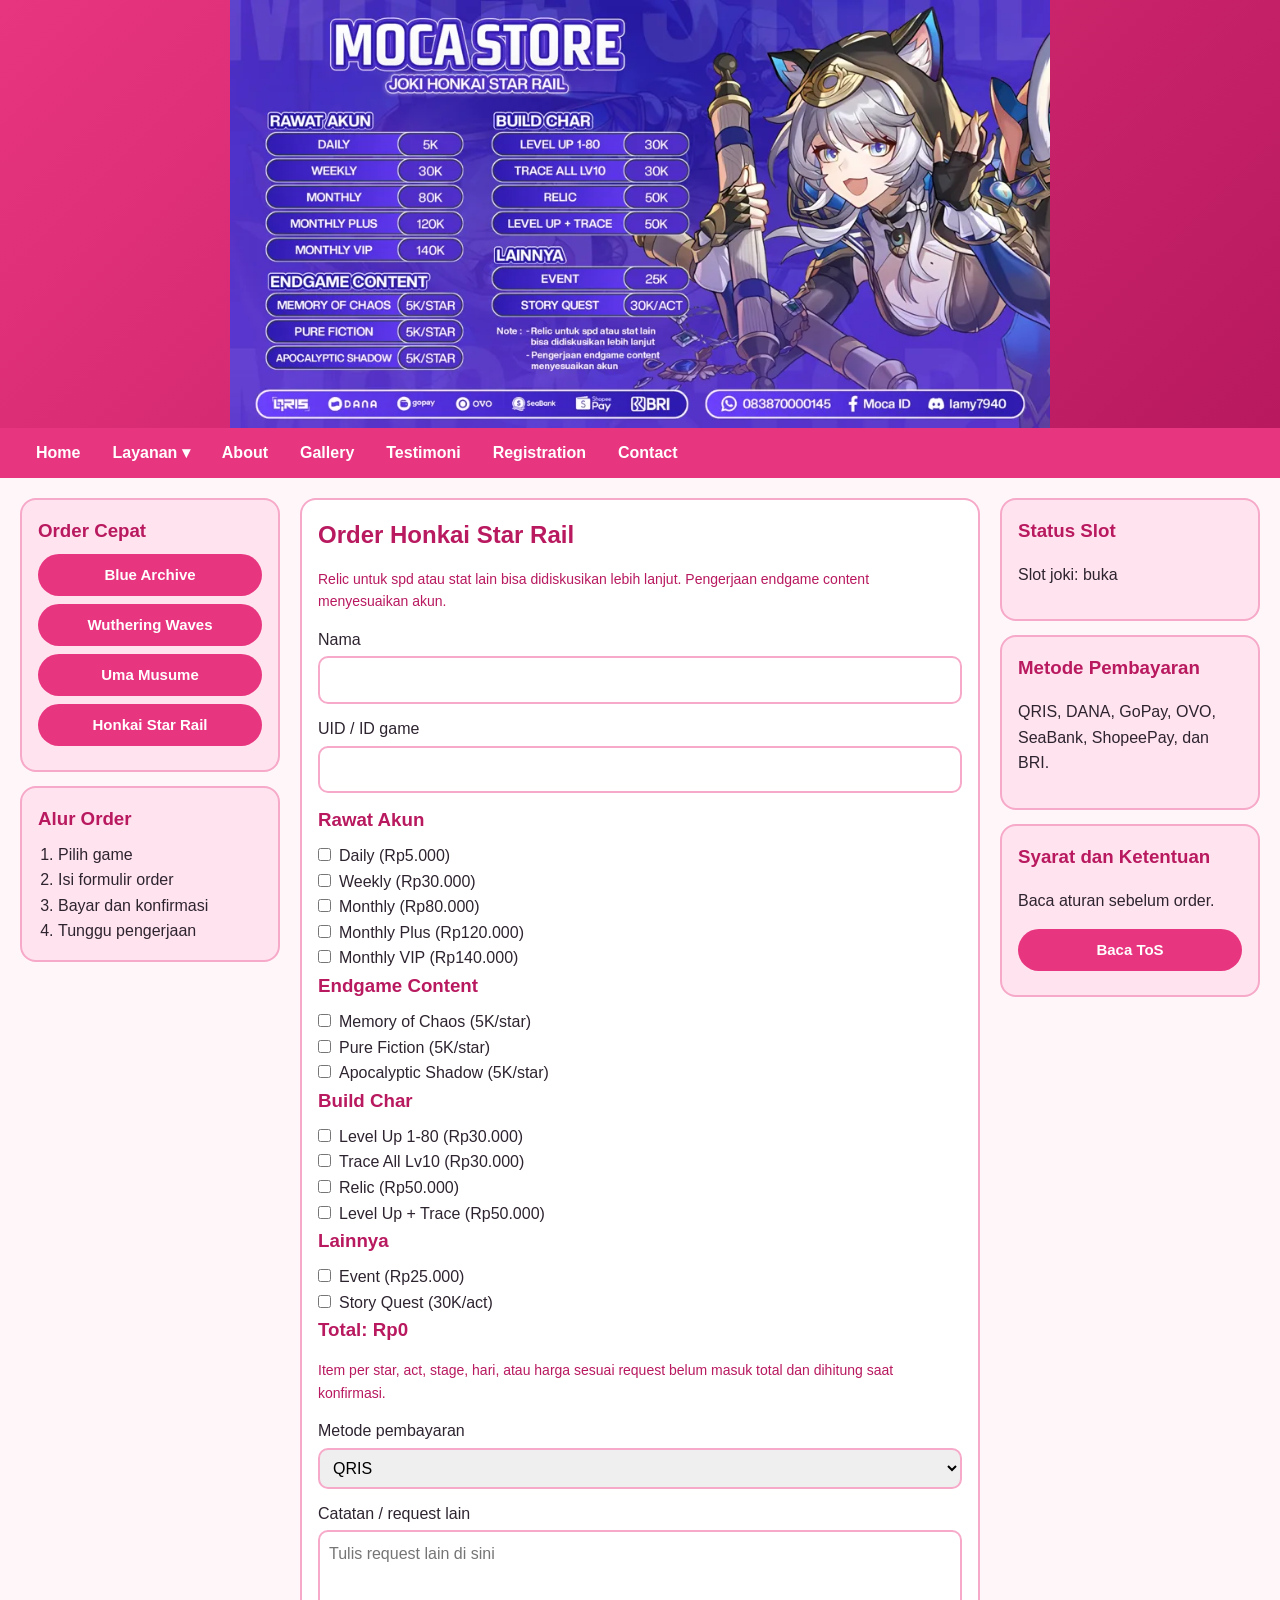
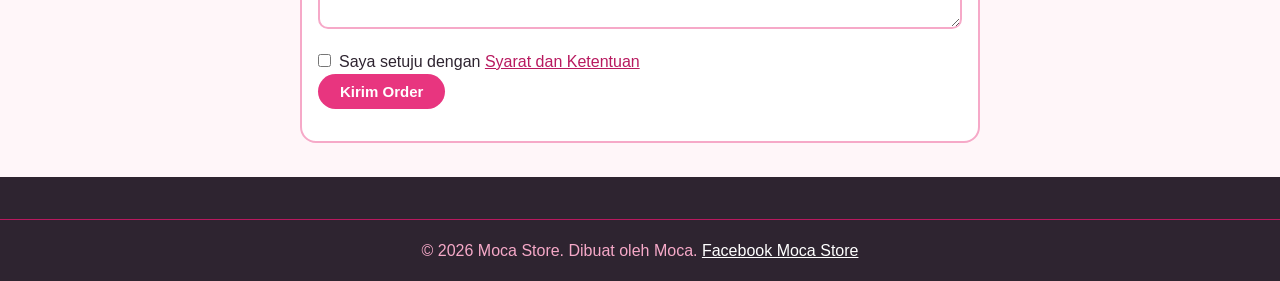
<file: honkai-star-rail.html>
<!DOCTYPE html>
<html lang="id">

<head>
    <meta charset="UTF-8">
    <meta name="viewport" content="width=device-width, initial-scale=1">
    <title>Honkai Star Rail | Moca Store</title>
    <link rel="icon"
        href="data:image/svg+xml,%3Csvg xmlns='http://www.w3.org/2000/svg' viewBox='0 0 100 100'%3E%3Ctext y='.9em' font-size='90'%3E🎀%3C/text%3E%3C/svg%3E">
    <link rel="stylesheet" href="style.css?v=6">
</head>

<body>
    <header>
        <h1 class="teks-tersembunyi">Joki Honkai Star Rail | Moca Store</h1>
        <img class="banner-game" src="img/honkai-star-rail.webp" alt="Pricelist joki Honkai Star Rail">
    </header>
    <nav><button id="tombol-menu" onclick="bukaMenu()">☰ Menu</button>
        <ul id="menu">
            <li><a href="index.html">Home</a></li>
            <li class="dropdown"><a href="index.html#layanan">Layanan ▾</a>
                <div class="drop-isi"><a href="blue-archive.html">Blue Archive</a><a
                        href="wuthering-waves.html">Wuthering Waves</a><a href="uma-musume.html">Uma Musume</a><a
                        href="honkai-star-rail.html">Honkai Star Rail</a></div>
            </li>
            <li><a href="about.html">About</a></li>
            <li><a href="gallery.html">Gallery</a></li>
            <li><a href="testimoni.html">Testimoni</a></li>
            <li><a href="registration.html">Registration</a></li>
            <li><a href="contact.html">Contact</a></li>
        </ul>
    </nav>
    <div class="isi">
        <main>
            <div class="kartu">
                <h2>Order Honkai Star Rail</h2>
                <p class="catatan-kecil">Relic untuk spd atau stat lain bisa didiskusikan lebih lanjut. Pengerjaan endgame content menyesuaikan akun.</p>
                <form onsubmit="return kirimForm('pesan-order')"><label>Nama</label><input type="text"
                        required><label>UID / ID game</label><input type="text" required>
                    <h3>Rawat Akun</h3><label class="cek"><input type="checkbox" name="layanan" value="5000"
                            onclick="hitungTotal()">Daily (Rp5.000)</label><label class="cek"><input type="checkbox"
                            name="layanan" value="30000" onclick="hitungTotal()">Weekly (Rp30.000)</label><label
                        class="cek"><input type="checkbox" name="layanan" value="80000" onclick="hitungTotal()">Monthly
                        (Rp80.000)</label><label class="cek"><input type="checkbox" name="layanan" value="120000"
                            onclick="hitungTotal()">Monthly Plus (Rp120.000)</label><label class="cek"><input
                            type="checkbox" name="layanan" value="140000" onclick="hitungTotal()">Monthly VIP
                        (Rp140.000)</label>
                    <h3>Endgame Content</h3><label class="cek"><input type="checkbox" name="layanan" value="0"
                            onclick="hitungTotal()">Memory of Chaos (5K/star)</label><label class="cek"><input
                            type="checkbox" name="layanan" value="0" onclick="hitungTotal()">Pure Fiction
                        (5K/star)</label><label class="cek"><input type="checkbox" name="layanan" value="0"
                            onclick="hitungTotal()">Apocalyptic Shadow (5K/star)</label>
                    <h3>Build Char</h3><label class="cek"><input type="checkbox" name="layanan" value="30000"
                            onclick="hitungTotal()">Level Up 1-80 (Rp30.000)</label><label class="cek"><input
                            type="checkbox" name="layanan" value="30000" onclick="hitungTotal()">Trace All Lv10
                        (Rp30.000)</label><label class="cek"><input type="checkbox" name="layanan" value="50000"
                            onclick="hitungTotal()">Relic (Rp50.000)</label><label class="cek"><input type="checkbox"
                            name="layanan" value="50000" onclick="hitungTotal()">Level Up + Trace (Rp50.000)</label>
                    <h3>Lainnya</h3><label class="cek"><input type="checkbox" name="layanan" value="25000"
                            onclick="hitungTotal()">Event (Rp25.000)</label><label class="cek"><input type="checkbox"
                            name="layanan" value="0" onclick="hitungTotal()">Story Quest (30K/act)</label>
                    <h3>Total: <span id="total">Rp0</span></h3>
                    <p class="catatan-kecil">Item per star, act, stage, hari, atau harga sesuai request belum masuk
                        total dan dihitung saat konfirmasi.</p><label>Metode pembayaran</label><select>
                        <option>QRIS</option>
                        <option>DANA</option>
                        <option>GoPay</option>
                        <option>OVO</option>
                        <option>SeaBank</option>
                        <option>ShopeePay</option>
                        <option>BRI</option>
                    </select><label>Catatan / request lain</label><textarea rows="3"
                        placeholder="Tulis request lain di sini"></textarea><label class="cek"><input type="checkbox"
                            required>Saya setuju dengan <a href="tos.html">Syarat dan Ketentuan</a></label><button
                        class="btn" type="submit">Kirim Order</button>
                    <p id="pesan-order"></p>
                </form>
            </div>
        </main>
        <aside class="sisi sisi-kiri">
            <div class="kartu">
                <h3>Order Cepat</h3><a class="btn" href="blue-archive.html">Blue Archive</a><a class="btn"
                    href="wuthering-waves.html">Wuthering Waves</a><a class="btn" href="uma-musume.html">Uma
                    Musume</a><a class="btn" href="honkai-star-rail.html">Honkai Star Rail</a>
            </div>
            <div class="kartu">
                <h3>Alur Order</h3>
                <ol>
                    <li>Pilih game</li>
                    <li>Isi formulir order</li>
                    <li>Bayar dan konfirmasi</li>
                    <li>Tunggu pengerjaan</li>
                </ol>
            </div>
        </aside>
        <aside class="sisi sisi-kanan">
            <div class="kartu">
                <h3>Status Slot</h3>
                <p>Slot joki: buka</p>
            </div>
            <div class="kartu">
                <h3>Metode Pembayaran</h3>
                <p>QRIS, DANA, GoPay, OVO, SeaBank, ShopeePay, dan BRI.</p>
            </div>
            <div class="kartu">
                <h3>Syarat dan Ketentuan</h3>
                <p>Baca aturan sebelum order.</p><a class="btn" href="tos.html">Baca ToS</a>
            </div>
        </aside>
    </div>
    <div class="berjalan"><span>Open Slot Joki Game: Blue Archive, Wuthering Waves, Uma Musume, Honkai Star Rail. Hubungi: Facebook, Discord, WhatsApp</span></div>
    <footer>© 2026 Moca Store. Dibuat oleh Moca. <a href="https://www.facebook.com/share/1DuvteTp7D/">Facebook Moca
            Store</a></footer>
    <script src="script.js?v=6"></script>
</body>

</html>
</file>
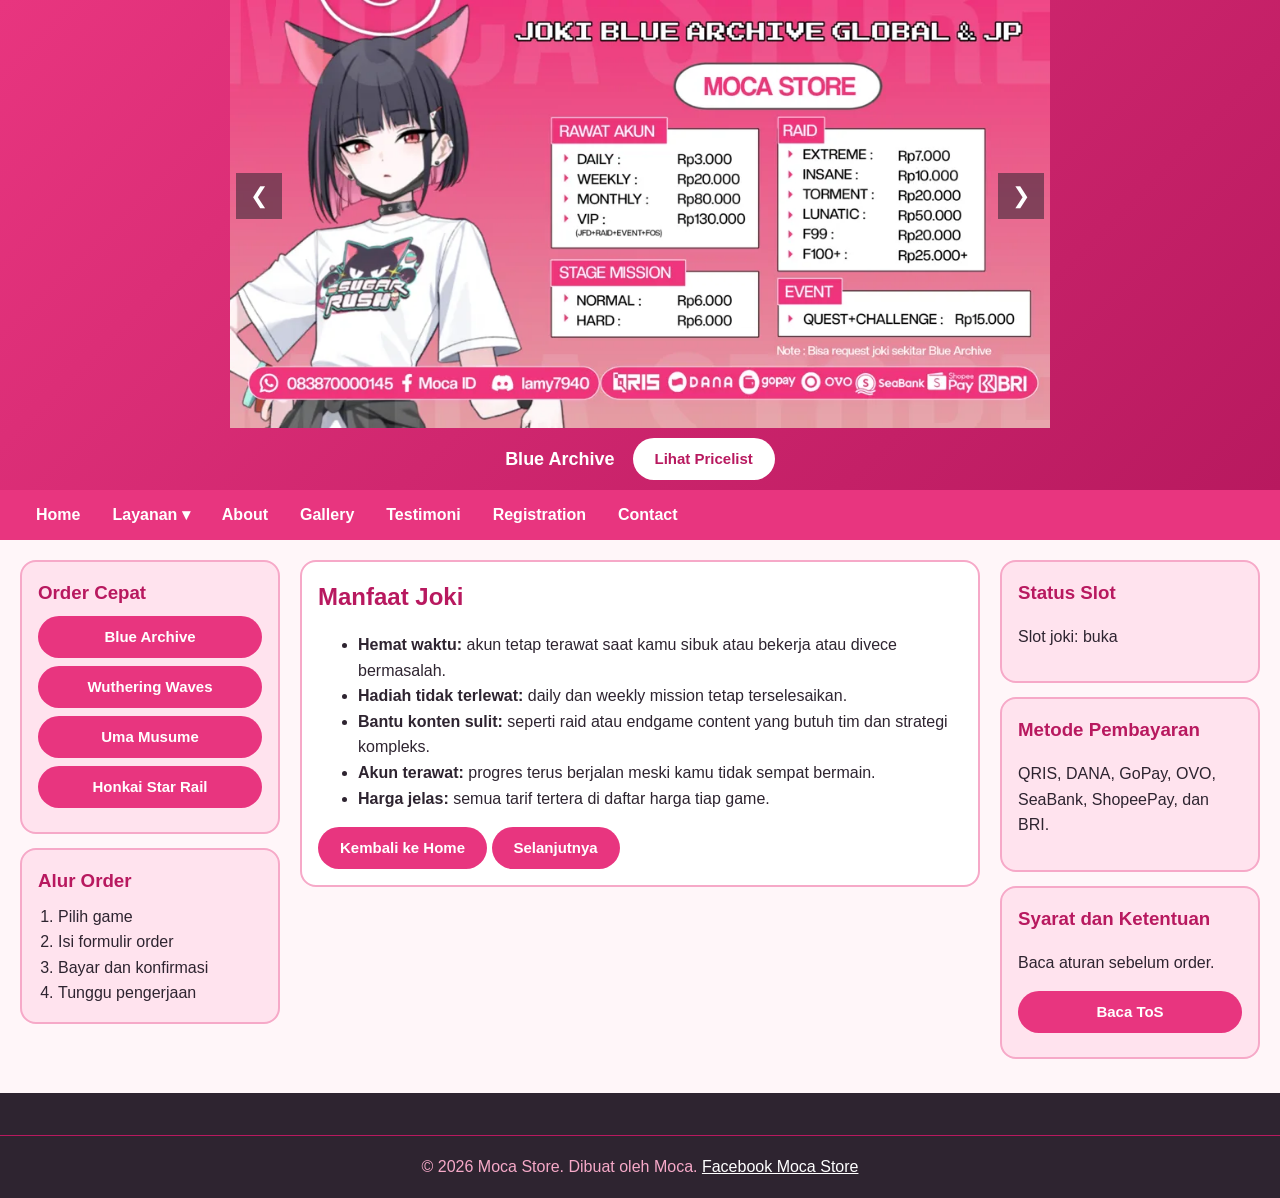
<file: manfaat-joki.html>
<!DOCTYPE html>
<html lang="id">

<head>
    <meta charset="UTF-8">
    <meta name="viewport" content="width=device-width, initial-scale=1">
    <title>Manfaat Joki | Moca Store</title>
    <link rel="icon"
        href="data:image/svg+xml,%3Csvg xmlns='http://www.w3.org/2000/svg' viewBox='0 0 100 100'%3E%3Ctext y='.9em' font-size='90'%3E🎀%3C/text%3E%3C/svg%3E">
    <link rel="stylesheet" href="style.css?v=6">
</head>

<body>
    <header>
        <h1 class="teks-tersembunyi">Moca Store</h1>
        <div class="slider">
            <div class="slide" style="display:block">
                <img src="img/blue-archive.webp" alt="Pricelist joki Blue Archive">
                <p class="nama-game"><b>Blue Archive</b><a class="btn" href="blue-archive.html">Lihat Pricelist</a></p>
            </div>
            <div class="slide">
                <img src="img/wuthering-waves.webp" alt="Pricelist joki Wuthering Waves">
                <p class="nama-game"><b>Wuthering Waves</b><a class="btn" href="wuthering-waves.html">Lihat Pricelist</a></p>
            </div>
            <div class="slide">
                <img src="img/uma-musume.webp" alt="Pricelist joki Uma Musume">
                <p class="nama-game"><b>Uma Musume</b><a class="btn" href="uma-musume.html">Lihat Pricelist</a></p>
            </div>
            <div class="slide">
                <img src="img/honkai-star-rail.webp" alt="Pricelist joki Honkai Star Rail">
                <p class="nama-game"><b>Honkai Star Rail</b><a class="btn" href="honkai-star-rail.html">Lihat Pricelist</a></p>
            </div>
            <button class="panah kiri" onclick="geser(-1)">&#10094;</button>
            <button class="panah kanan" onclick="geser(1)">&#10095;</button>
        </div>
    </header>
    <nav><button id="tombol-menu" onclick="bukaMenu()">☰ Menu</button>
        <ul id="menu">
            <li><a href="index.html">Home</a></li>
            <li class="dropdown"><a href="index.html#layanan">Layanan ▾</a>
                <div class="drop-isi"><a href="blue-archive.html">Blue Archive</a><a
                        href="wuthering-waves.html">Wuthering Waves</a><a href="uma-musume.html">Uma Musume</a><a
                        href="honkai-star-rail.html">Honkai Star Rail</a></div>
            </li>
            <li><a href="about.html">About</a></li>
            <li><a href="gallery.html">Gallery</a></li>
            <li><a href="testimoni.html">Testimoni</a></li>
            <li><a href="registration.html">Registration</a></li>
            <li><a href="contact.html">Contact</a></li>
        </ul>
    </nav>
    <div class="isi">
        <main>
            <div class="kartu">
                <h2>Manfaat Joki</h2>
                <ul>
                    <li><b>Hemat waktu:</b> akun tetap terawat saat kamu sibuk atau bekerja atau divece bermasalah.</li>
                    <li><b>Hadiah tidak terlewat:</b> daily dan weekly mission tetap terselesaikan.</li>
                    <li><b>Bantu konten sulit:</b> seperti raid atau endgame content yang butuh tim dan strategi kompleks.</li>
                    <li><b>Akun terawat:</b> progres terus berjalan meski kamu tidak sempat bermain.</li>
                    <li><b>Harga jelas:</b> semua tarif tertera di daftar harga tiap game.</li>
                </ul><a class="btn" href="index.html">Kembali ke Home</a> <a class="btn" href="tos.html">Selanjutnya</a>
            </div>
        </main>
        <aside class="sisi sisi-kiri">
            <div class="kartu">
                <h3>Order Cepat</h3><a class="btn" href="blue-archive.html">Blue Archive</a><a class="btn"
                    href="wuthering-waves.html">Wuthering Waves</a><a class="btn" href="uma-musume.html">Uma
                    Musume</a><a class="btn" href="honkai-star-rail.html">Honkai Star Rail</a>
            </div>
            <div class="kartu">
                <h3>Alur Order</h3>
                <ol>
                    <li>Pilih game</li>
                    <li>Isi formulir order</li>
                    <li>Bayar dan konfirmasi</li>
                    <li>Tunggu pengerjaan</li>
                </ol>
            </div>
        </aside>
        <aside class="sisi sisi-kanan">
            <div class="kartu">
                <h3>Status Slot</h3>
                <p>Slot joki: buka</p>
            </div>
            <div class="kartu">
                <h3>Metode Pembayaran</h3>
                <p>QRIS, DANA, GoPay, OVO, SeaBank, ShopeePay, dan BRI.</p>
            </div>
            <div class="kartu">
                <h3>Syarat dan Ketentuan</h3>
                <p>Baca aturan sebelum order.</p><a class="btn" href="tos.html">Baca ToS</a>
            </div>
        </aside>
    </div>
    <div class="berjalan"><span>Open Slot Joki Game: Blue Archive, Wuthering Waves, Uma Musume, Honkai Star Rail. Hubungi: Facebook, Discord, WhatsApp</span></div>
    <footer>© 2026 Moca Store. Dibuat oleh Moca. <a href="https://www.facebook.com/share/1DuvteTp7D/">Facebook Moca
            Store</a></footer>
    <script src="script.js?v=6"></script>
</body>

</html>
</file>
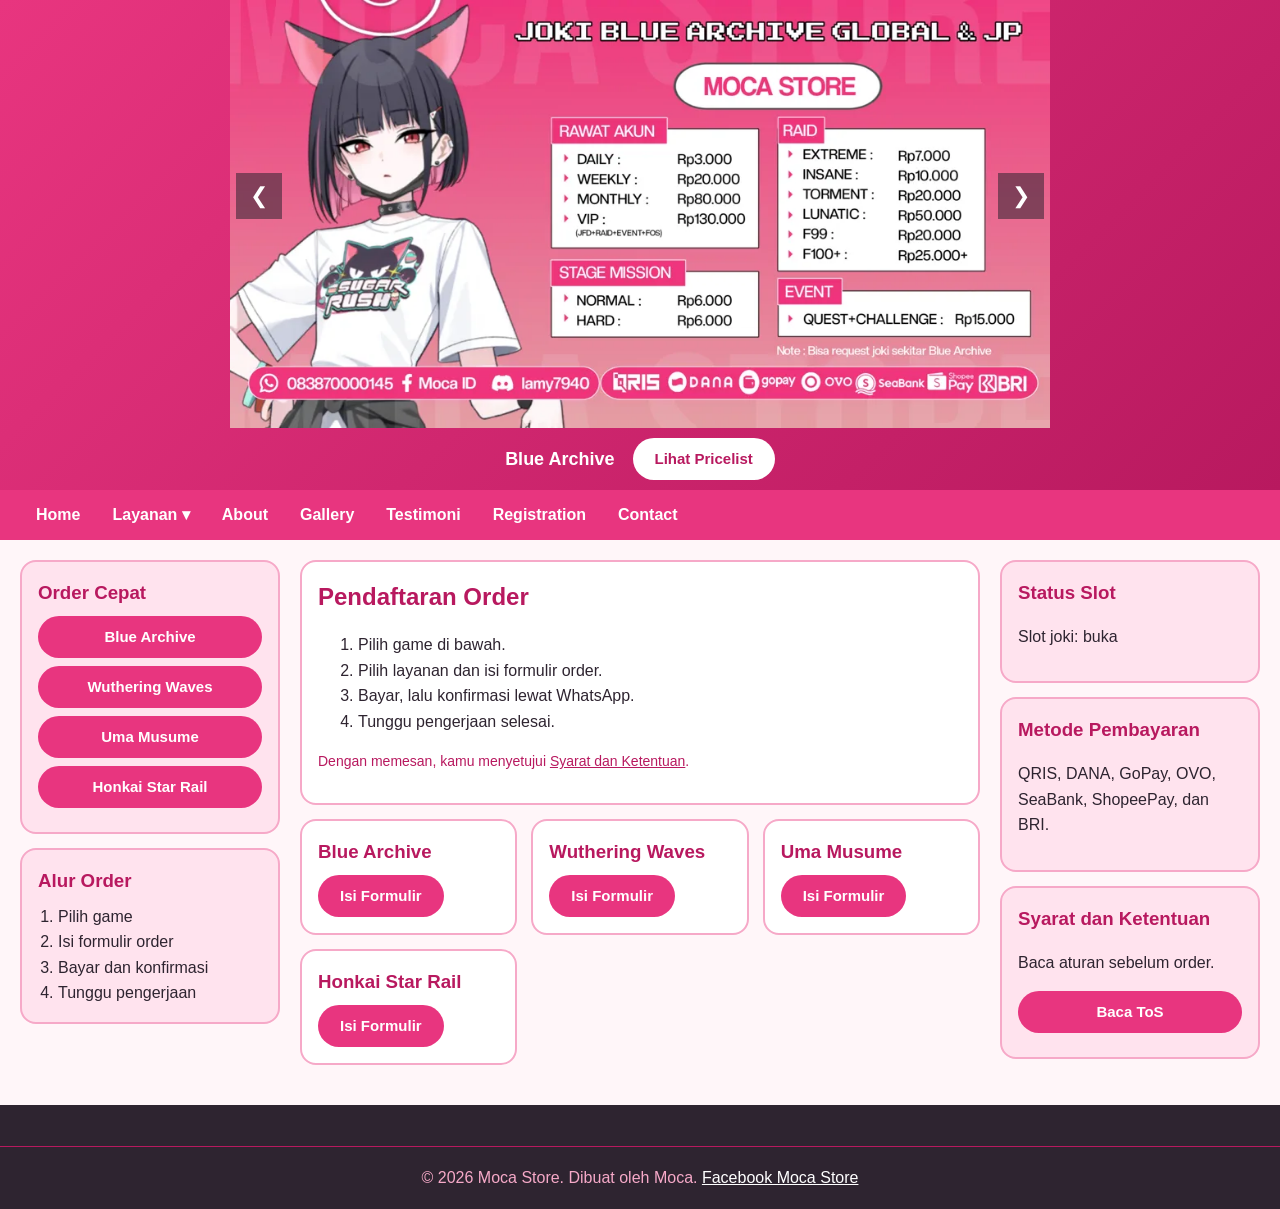
<file: registration.html>
<!DOCTYPE html>
<html lang="id">

<head>
    <meta charset="UTF-8">
    <meta name="viewport" content="width=device-width, initial-scale=1">
    <title>Registration | Moca Store</title>
    <link rel="icon"
        href="data:image/svg+xml,%3Csvg xmlns='http://www.w3.org/2000/svg' viewBox='0 0 100 100'%3E%3Ctext y='.9em' font-size='90'%3E🎀%3C/text%3E%3C/svg%3E">
    <link rel="stylesheet" href="style.css?v=6">
</head>

<body>
    <header>
        <h1 class="teks-tersembunyi">Moca Store</h1>
        <div class="slider">
            <div class="slide" style="display:block">
                <img src="img/blue-archive.webp" alt="Pricelist joki Blue Archive">
                <p class="nama-game"><b>Blue Archive</b><a class="btn" href="blue-archive.html">Lihat Pricelist</a></p>
            </div>
            <div class="slide">
                <img src="img/wuthering-waves.webp" alt="Pricelist joki Wuthering Waves">
                <p class="nama-game"><b>Wuthering Waves</b><a class="btn" href="wuthering-waves.html">Lihat Pricelist</a></p>
            </div>
            <div class="slide">
                <img src="img/uma-musume.webp" alt="Pricelist joki Uma Musume">
                <p class="nama-game"><b>Uma Musume</b><a class="btn" href="uma-musume.html">Lihat Pricelist</a></p>
            </div>
            <div class="slide">
                <img src="img/honkai-star-rail.webp" alt="Pricelist joki Honkai Star Rail">
                <p class="nama-game"><b>Honkai Star Rail</b><a class="btn" href="honkai-star-rail.html">Lihat Pricelist</a></p>
            </div>
            <button class="panah kiri" onclick="geser(-1)">&#10094;</button>
            <button class="panah kanan" onclick="geser(1)">&#10095;</button>
        </div>
    </header>
    <nav><button id="tombol-menu" onclick="bukaMenu()">☰ Menu</button>
        <ul id="menu">
            <li><a href="index.html">Home</a></li>
            <li class="dropdown"><a href="index.html#layanan">Layanan ▾</a>
                <div class="drop-isi"><a href="blue-archive.html">Blue Archive</a><a
                        href="wuthering-waves.html">Wuthering Waves</a><a href="uma-musume.html">Uma Musume</a><a
                        href="honkai-star-rail.html">Honkai Star Rail</a></div>
            </li>
            <li><a href="about.html">About</a></li>
            <li><a href="gallery.html">Gallery</a></li>
            <li><a href="testimoni.html">Testimoni</a></li>
            <li><a href="registration.html">Registration</a></li>
            <li><a href="contact.html">Contact</a></li>
        </ul>
    </nav>
    <div class="isi">
        <main>
            <div class="kartu">
                <h2>Pendaftaran Order</h2>
                <ol>
                    <li>Pilih game di bawah.</li>
                    <li>Pilih layanan dan isi formulir order.</li>
                    <li>Bayar, lalu konfirmasi lewat WhatsApp.</li>
                    <li>Tunggu pengerjaan selesai.</li>
                </ol>
                <p class="catatan-kecil">Dengan memesan, kamu menyetujui <a href="tos.html">Syarat dan Ketentuan</a>.
                </p>
            </div>
            <div class="grid">
                <div class="kartu">
                    <h3>Blue Archive</h3><a class="btn" href="blue-archive.html">Isi Formulir</a>
                </div>
                <div class="kartu">
                    <h3>Wuthering Waves</h3><a class="btn" href="wuthering-waves.html">Isi Formulir</a>
                </div>
                <div class="kartu">
                    <h3>Uma Musume</h3><a class="btn" href="uma-musume.html">Isi Formulir</a>
                </div>
                <div class="kartu">
                    <h3>Honkai Star Rail</h3><a class="btn" href="honkai-star-rail.html">Isi Formulir</a>
                </div>
            </div>
        </main>
        <aside class="sisi sisi-kiri">
            <div class="kartu">
                <h3>Order Cepat</h3><a class="btn" href="blue-archive.html">Blue Archive</a><a class="btn"
                    href="wuthering-waves.html">Wuthering Waves</a><a class="btn" href="uma-musume.html">Uma
                    Musume</a><a class="btn" href="honkai-star-rail.html">Honkai Star Rail</a>
            </div>
            <div class="kartu">
                <h3>Alur Order</h3>
                <ol>
                    <li>Pilih game</li>
                    <li>Isi formulir order</li>
                    <li>Bayar dan konfirmasi</li>
                    <li>Tunggu pengerjaan</li>
                </ol>
            </div>
        </aside>
        <aside class="sisi sisi-kanan">
            <div class="kartu">
                <h3>Status Slot</h3>
                <p>Slot joki: buka</p>
            </div>
            <div class="kartu">
                <h3>Metode Pembayaran</h3>
                <p>QRIS, DANA, GoPay, OVO, SeaBank, ShopeePay, dan BRI.</p>
            </div>
            <div class="kartu">
                <h3>Syarat dan Ketentuan</h3>
                <p>Baca aturan sebelum order.</p><a class="btn" href="tos.html">Baca ToS</a>
            </div>
        </aside>
    </div>
    <div class="berjalan"><span>Open Slot Joki Game: Blue Archive, Wuthering Waves, Uma Musume, Honkai Star Rail. Hubungi: Facebook, Discord, WhatsApp</span></div>
    <footer>© 2026 Moca Store. Dibuat oleh Moca. <a href="https://www.facebook.com/share/1DuvteTp7D/">Facebook Moca
            Store</a></footer>
    <script src="script.js?v=6"></script>
</body>

</html>
</file>
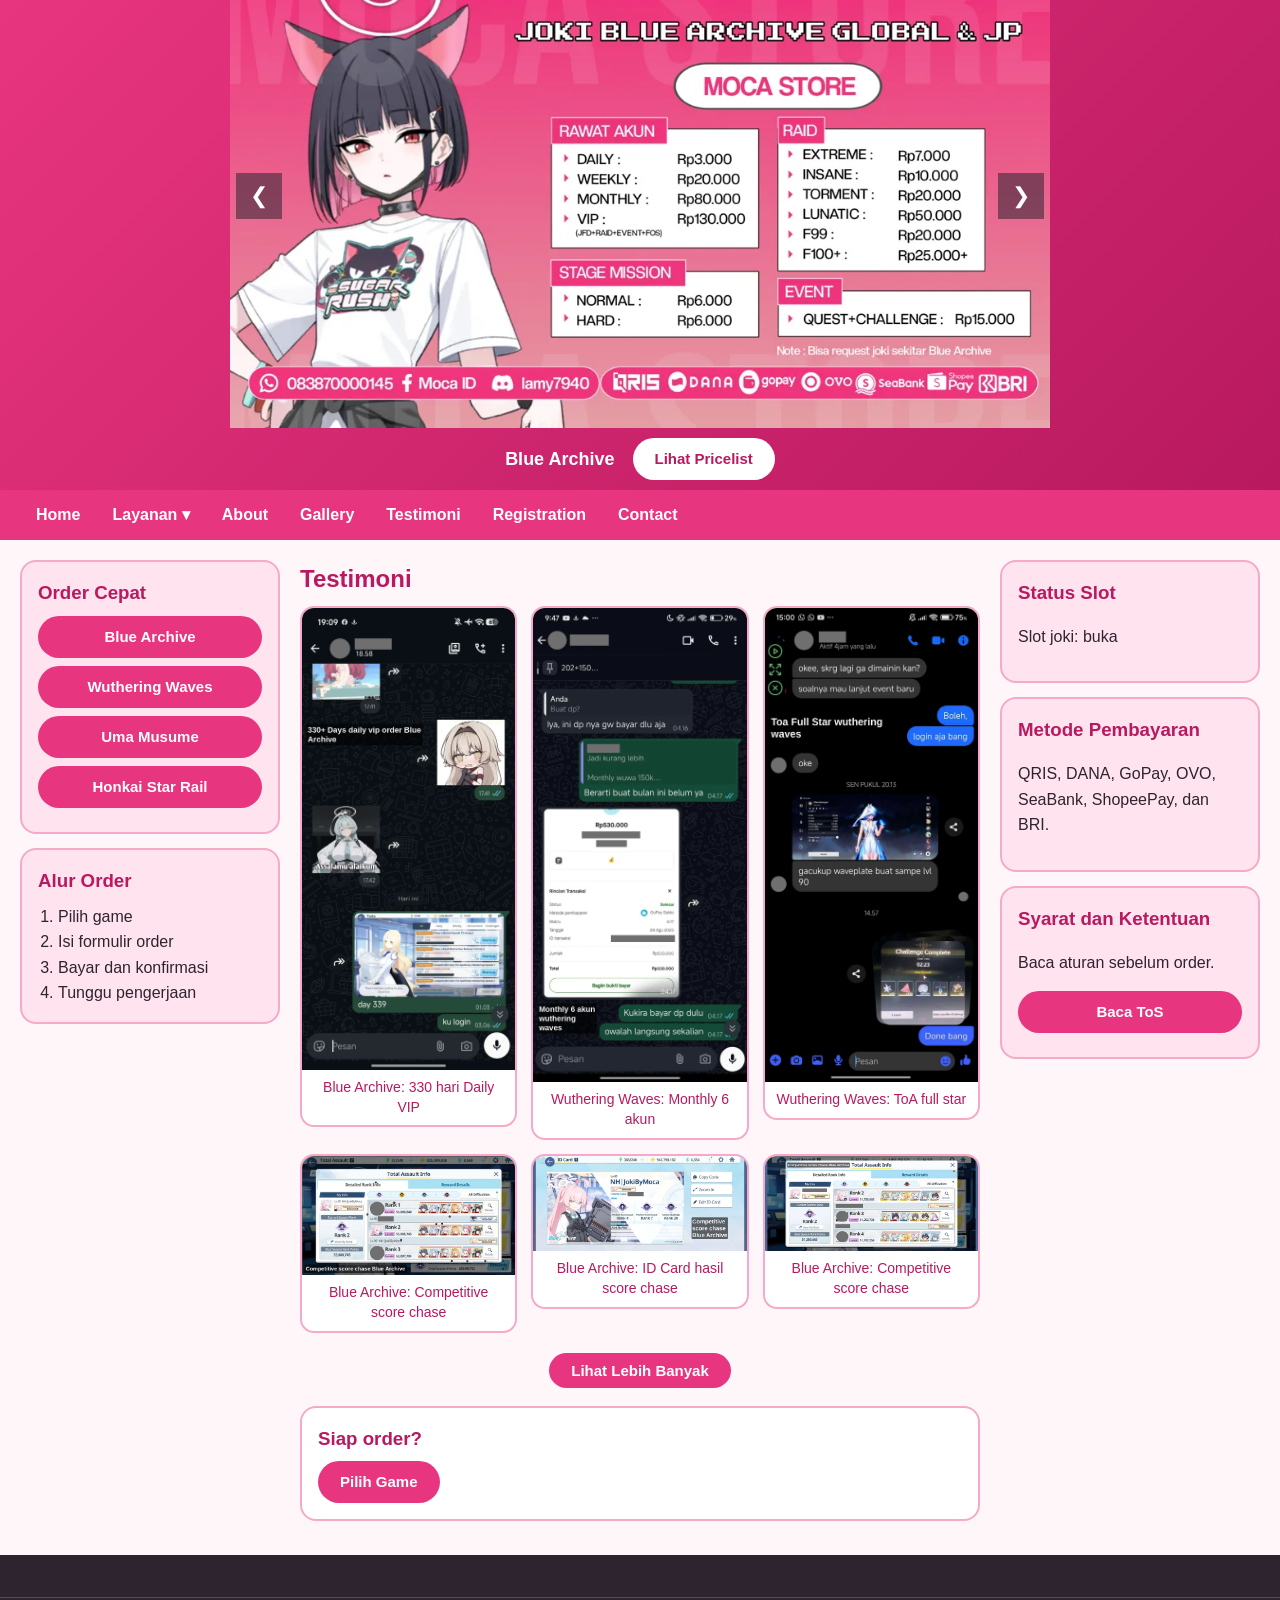
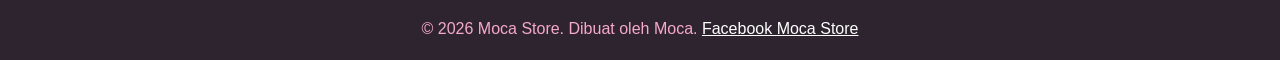
<file: testimoni.html>
<!DOCTYPE html>
<html lang="id">

<head>
    <meta charset="UTF-8">
    <meta name="viewport" content="width=device-width, initial-scale=1">
    <title>Testimoni | Moca Store</title>
    <link rel="icon"
        href="data:image/svg+xml,%3Csvg xmlns='http://www.w3.org/2000/svg' viewBox='0 0 100 100'%3E%3Ctext y='.9em' font-size='90'%3E🎀%3C/text%3E%3C/svg%3E">
    <link rel="stylesheet" href="style.css?v=6">
</head>

<body>
    <header>
        <h1 class="teks-tersembunyi">Moca Store</h1>
        <div class="slider">
            <div class="slide" style="display:block">
                <img src="img/blue-archive.webp" alt="Pricelist joki Blue Archive">
                <p class="nama-game"><b>Blue Archive</b><a class="btn" href="blue-archive.html">Lihat Pricelist</a></p>
            </div>
            <div class="slide">
                <img src="img/wuthering-waves.webp" alt="Pricelist joki Wuthering Waves">
                <p class="nama-game"><b>Wuthering Waves</b><a class="btn" href="wuthering-waves.html">Lihat Pricelist</a></p>
            </div>
            <div class="slide">
                <img src="img/uma-musume.webp" alt="Pricelist joki Uma Musume">
                <p class="nama-game"><b>Uma Musume</b><a class="btn" href="uma-musume.html">Lihat Pricelist</a></p>
            </div>
            <div class="slide">
                <img src="img/honkai-star-rail.webp" alt="Pricelist joki Honkai Star Rail">
                <p class="nama-game"><b>Honkai Star Rail</b><a class="btn" href="honkai-star-rail.html">Lihat Pricelist</a></p>
            </div>
            <button class="panah kiri" onclick="geser(-1)">&#10094;</button>
            <button class="panah kanan" onclick="geser(1)">&#10095;</button>
        </div>
    </header>
    <nav><button id="tombol-menu" onclick="bukaMenu()">☰ Menu</button>
        <ul id="menu">
            <li><a href="index.html">Home</a></li>
            <li class="dropdown"><a href="index.html#layanan">Layanan ▾</a>
                <div class="drop-isi"><a href="blue-archive.html">Blue Archive</a><a
                        href="wuthering-waves.html">Wuthering Waves</a><a href="uma-musume.html">Uma Musume</a><a
                        href="honkai-star-rail.html">Honkai Star Rail</a></div>
            </li>
            <li><a href="about.html">About</a></li>
            <li><a href="gallery.html">Gallery</a></li>
            <li><a href="testimoni.html">Testimoni</a></li>
            <li><a href="registration.html">Registration</a></li>
            <li><a href="contact.html">Contact</a></li>
        </ul>
    </nav>
    <div class="isi">
        <main>
            <h2>Testimoni</h2>
            <div class="grid testi">
                <figure class="item-foto">
                    <a href="img/testimoni/testi-01-blue-archive-330-days-daily-vip.webp" target="_blank" rel="noopener"><img src="img/testimoni/testi-01-blue-archive-330-days-daily-vip.webp" alt="Testimoni joki Blue Archive 330 hari daily VIP" width="900" height="1949" loading="lazy"></a>
                    <figcaption>Blue Archive: 330 hari Daily VIP</figcaption>
                </figure>
                <figure class="item-foto">
                    <a href="img/testimoni/testi-02-wuwa-monthly-6-akun.webp" target="_blank" rel="noopener"><img src="img/testimoni/testi-02-wuwa-monthly-6-akun.webp" alt="Testimoni joki Wuthering Waves monthly 6 akun" width="900" height="2001" loading="lazy"></a>
                    <figcaption>Wuthering Waves: Monthly 6 akun</figcaption>
                </figure>
                <figure class="item-foto">
                    <a href="img/testimoni/testi-03-wuwa-toa-full-star.webp" target="_blank" rel="noopener"><img src="img/testimoni/testi-03-wuwa-toa-full-star.webp" alt="Testimoni joki Wuthering Waves Tower of Adversity full star" width="900" height="2001" loading="lazy"></a>
                    <figcaption>Wuthering Waves: ToA full star</figcaption>
                </figure>
                <figure class="item-foto">
                    <a href="img/testimoni/testi-04a-blue-archive-score-chase.webp" target="_blank" rel="noopener"><img src="img/testimoni/testi-04a-blue-archive-score-chase.webp" alt="Testimoni joki Blue Archive competitive score chase" width="1280" height="719" loading="lazy"></a>
                    <figcaption>Blue Archive: Competitive score chase</figcaption>
                </figure>
                <figure class="item-foto">
                    <a href="img/testimoni/testi-04b-blue-archive-id-card.webp" target="_blank" rel="noopener"><img src="img/testimoni/testi-04b-blue-archive-id-card.webp" alt="Screenshot profil ID Card Blue Archive hasil competitive score chase" width="1400" height="630" loading="lazy"></a>
                    <figcaption>Blue Archive: ID Card hasil score chase</figcaption>
                </figure>
                <figure class="item-foto">
                    <a href="img/testimoni/testi-04c-blue-archive-score-chase.webp" target="_blank" rel="noopener"><img src="img/testimoni/testi-04c-blue-archive-score-chase.webp" alt="Testimoni joki Blue Archive competitive score chase" width="1400" height="630" loading="lazy"></a>
                    <figcaption>Blue Archive: Competitive score chase</figcaption>
                </figure>
            </div>
            <div id="testi-lainnya">
                <div class="grid testi">
                <figure class="item-foto">
                    <a href="img/testimoni/testi-05-uma-juara-1-gemini-cup.webp" target="_blank" rel="noopener"><img src="img/testimoni/testi-05-uma-juara-1-gemini-cup.webp" alt="Testimoni joki Uma Musume juara 1 Gemini Cup" width="900" height="2001" loading="lazy"></a>
                    <figcaption>Uma Musume: Juara 1 Gemini Cup</figcaption>
                </figure>
                <figure class="item-foto">
                    <a href="img/testimoni/testi-06-uma-1-year-vip.webp" target="_blank" rel="noopener"><img src="img/testimoni/testi-06-uma-1-year-vip.webp" alt="Testimoni joki Uma Musume 1 year VIP" width="900" height="1949" loading="lazy"></a>
                    <figcaption>Uma Musume: 1 Year VIP</figcaption>
                </figure>
                <figure class="item-foto">
                    <a href="img/testimoni/testi-07-wuwa-tcg-event.webp" target="_blank" rel="noopener"><img src="img/testimoni/testi-07-wuwa-tcg-event.webp" alt="Testimoni joki Wuthering Waves event TCG" width="900" height="2001" loading="lazy"></a>
                    <figcaption>Wuthering Waves: Event TCG</figcaption>
                </figure>
                <figure class="item-foto">
                    <a href="img/testimoni/testi-08-hsr-grinding-jade.webp" target="_blank" rel="noopener"><img src="img/testimoni/testi-08-hsr-grinding-jade.webp" alt="Testimoni joki Honkai Star Rail grinding jade" width="900" height="2001" loading="lazy"></a>
                    <figcaption>Honkai Star Rail: Grinding jade</figcaption>
                </figure>
                <figure class="item-foto">
                    <a href="img/testimoni/testi-09-ba-6-bulan-monthly-vip.webp" target="_blank" rel="noopener"><img src="img/testimoni/testi-09-ba-6-bulan-monthly-vip.webp" alt="Testimoni joki Blue Archive 6 bulan monthly VIP" width="900" height="2001" loading="lazy"></a>
                    <figcaption>Blue Archive: 6 bulan Monthly VIP</figcaption>
                </figure>
                <figure class="item-foto">
                    <a href="img/testimoni/testi-10-uma-event-point-all-quest-title.webp" target="_blank" rel="noopener"><img src="img/testimoni/testi-10-uma-event-point-all-quest-title.webp" alt="Testimoni joki Uma Musume event point, semua quest dan title" width="900" height="2001" loading="lazy"></a>
                    <figcaption>Uma Musume: Event point, all quest dan title</figcaption>
                </figure>
                </div>
            </div>
            <p class="tengah"><button class="btn" id="tombol-lebih" onclick="lihatLebih()">Lihat Lebih Banyak</button>
            </p>
            <div class="kartu">
                <h3>Siap order?</h3><a class="btn" href="index.html#layanan">Pilih Game</a>
            </div>
        </main>
        <aside class="sisi sisi-kiri">
            <div class="kartu">
                <h3>Order Cepat</h3><a class="btn" href="blue-archive.html">Blue Archive</a><a class="btn"
                    href="wuthering-waves.html">Wuthering Waves</a><a class="btn" href="uma-musume.html">Uma
                    Musume</a><a class="btn" href="honkai-star-rail.html">Honkai Star Rail</a>
            </div>
            <div class="kartu">
                <h3>Alur Order</h3>
                <ol>
                    <li>Pilih game</li>
                    <li>Isi formulir order</li>
                    <li>Bayar dan konfirmasi</li>
                    <li>Tunggu pengerjaan</li>
                </ol>
            </div>
        </aside>
        <aside class="sisi sisi-kanan">
            <div class="kartu">
                <h3>Status Slot</h3>
                <p>Slot joki: buka</p>
            </div>
            <div class="kartu">
                <h3>Metode Pembayaran</h3>
                <p>QRIS, DANA, GoPay, OVO, SeaBank, ShopeePay, dan BRI.</p>
            </div>
            <div class="kartu">
                <h3>Syarat dan Ketentuan</h3>
                <p>Baca aturan sebelum order.</p><a class="btn" href="tos.html">Baca ToS</a>
            </div>
        </aside>
    </div>
    <div class="berjalan"><span>Open Slot Joki Game: Blue Archive, Wuthering Waves, Uma Musume, Honkai Star Rail. Hubungi: Facebook, Discord, WhatsApp</span></div>
    <footer>© 2026 Moca Store. Dibuat oleh Moca. <a href="https://www.facebook.com/share/1DuvteTp7D/">Facebook Moca
            Store</a></footer>
    <script src="script.js?v=6"></script>
</body>

</html>
</file>
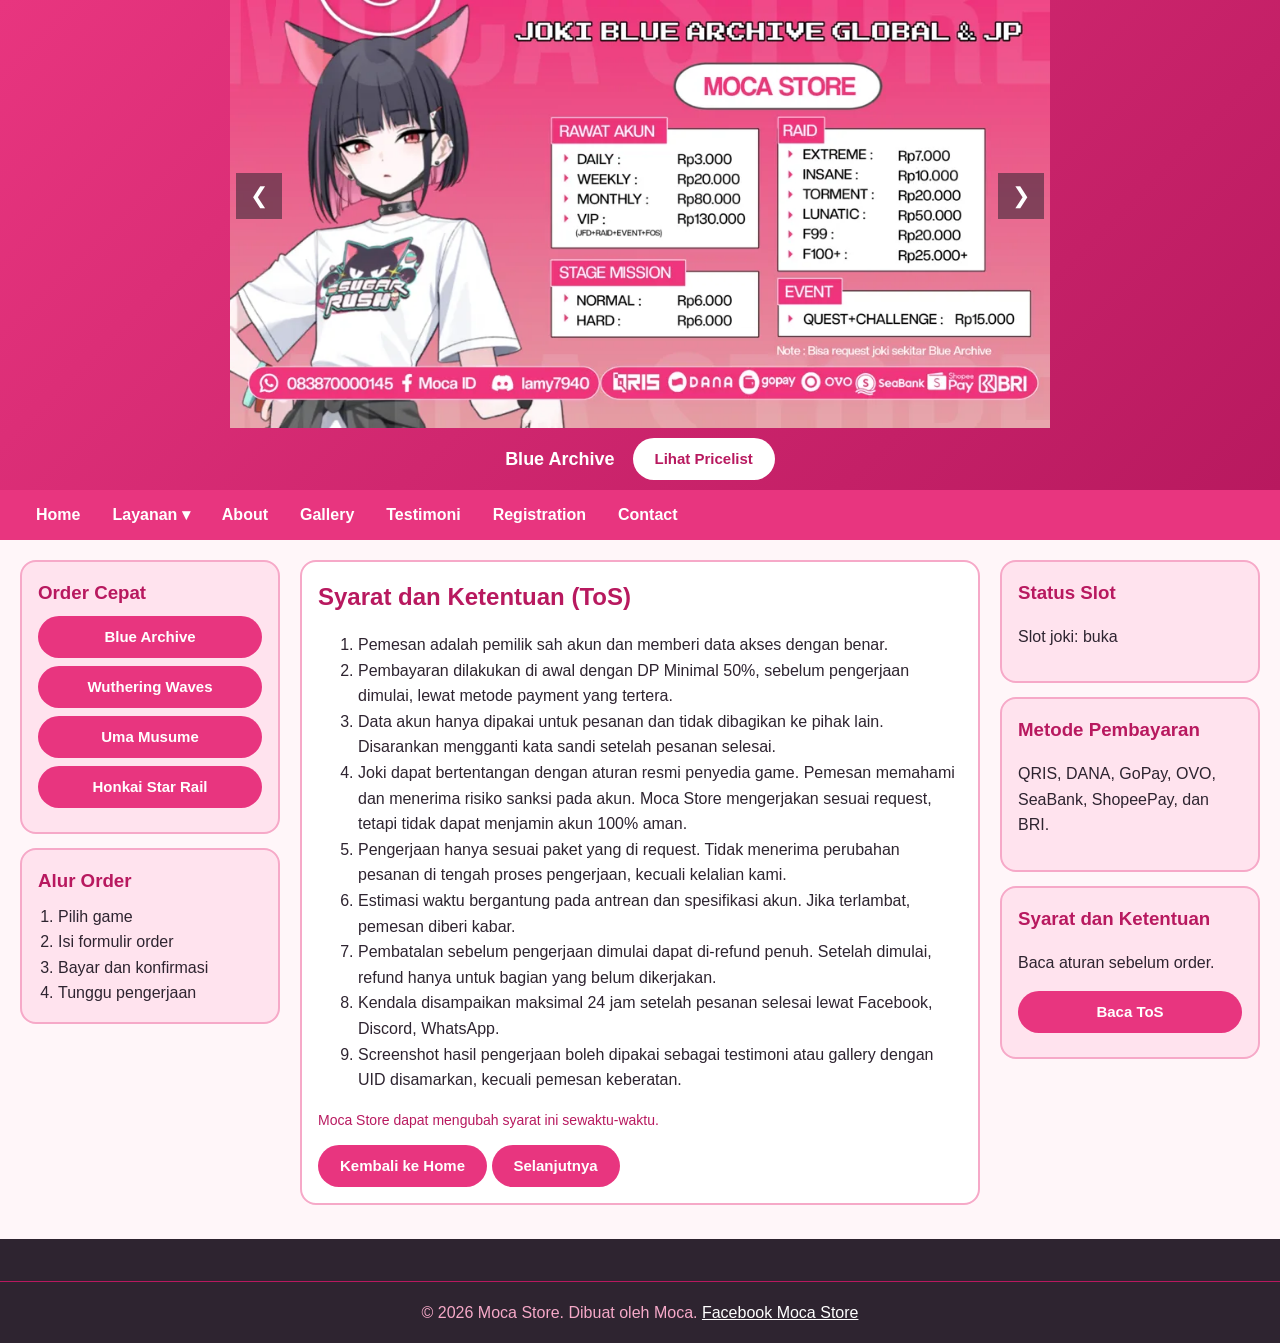
<file: tos.html>
<!DOCTYPE html>
<html lang="id">

<head>
    <meta charset="UTF-8">
    <meta name="viewport" content="width=device-width, initial-scale=1">
    <title>Syarat dan Ketentuan (ToS) | Moca Store</title>
    <link rel="icon"
        href="data:image/svg+xml,%3Csvg xmlns='http://www.w3.org/2000/svg' viewBox='0 0 100 100'%3E%3Ctext y='.9em' font-size='90'%3E🎀%3C/text%3E%3C/svg%3E">
    <link rel="stylesheet" href="style.css?v=6">
</head>

<body>
    <header>
        <h1 class="teks-tersembunyi">Moca Store</h1>
        <div class="slider">
            <div class="slide" style="display:block">
                <img src="img/blue-archive.webp" alt="Pricelist joki Blue Archive">
                <p class="nama-game"><b>Blue Archive</b><a class="btn" href="blue-archive.html">Lihat Pricelist</a></p>
            </div>
            <div class="slide">
                <img src="img/wuthering-waves.webp" alt="Pricelist joki Wuthering Waves">
                <p class="nama-game"><b>Wuthering Waves</b><a class="btn" href="wuthering-waves.html">Lihat Pricelist</a></p>
            </div>
            <div class="slide">
                <img src="img/uma-musume.webp" alt="Pricelist joki Uma Musume">
                <p class="nama-game"><b>Uma Musume</b><a class="btn" href="uma-musume.html">Lihat Pricelist</a></p>
            </div>
            <div class="slide">
                <img src="img/honkai-star-rail.webp" alt="Pricelist joki Honkai Star Rail">
                <p class="nama-game"><b>Honkai Star Rail</b><a class="btn" href="honkai-star-rail.html">Lihat Pricelist</a></p>
            </div>
            <button class="panah kiri" onclick="geser(-1)">&#10094;</button>
            <button class="panah kanan" onclick="geser(1)">&#10095;</button>
        </div>
    </header>
    <nav><button id="tombol-menu" onclick="bukaMenu()">☰ Menu</button>
        <ul id="menu">
            <li><a href="index.html">Home</a></li>
            <li class="dropdown"><a href="index.html#layanan">Layanan ▾</a>
                <div class="drop-isi"><a href="blue-archive.html">Blue Archive</a><a
                        href="wuthering-waves.html">Wuthering Waves</a><a href="uma-musume.html">Uma Musume</a><a
                        href="honkai-star-rail.html">Honkai Star Rail</a></div>
            </li>
            <li><a href="about.html">About</a></li>
            <li><a href="gallery.html">Gallery</a></li>
            <li><a href="testimoni.html">Testimoni</a></li>
            <li><a href="registration.html">Registration</a></li>
            <li><a href="contact.html">Contact</a></li>
        </ul>
    </nav>
    <div class="isi">
        <main>
            <div class="kartu">
                <h2>Syarat dan Ketentuan (ToS)</h2>
                <ol>
                    <li>Pemesan adalah pemilik sah akun dan memberi data akses dengan benar.</li>
                    <li>Pembayaran dilakukan di awal dengan DP Minimal 50%, sebelum pengerjaan dimulai, lewat metode payment yang tertera.</li>
                    <li>Data akun hanya dipakai untuk pesanan dan tidak dibagikan ke pihak lain. Disarankan mengganti
                        kata sandi setelah pesanan selesai.</li>
                    <li>Joki dapat bertentangan dengan aturan resmi penyedia game. Pemesan memahami dan menerima risiko
                        sanksi pada akun. Moca Store mengerjakan sesuai request, tetapi tidak dapat menjamin akun 100%
                        aman.</li>
                    <li>Pengerjaan hanya sesuai paket yang di request. Tidak menerima perubahan pesanan di tengah proses pengerjaan, kecuali kelalian kami.</li>
                    <li>Estimasi waktu bergantung pada antrean dan spesifikasi akun. Jika terlambat, pemesan diberi kabar.
                    </li>
                    <li>Pembatalan sebelum pengerjaan dimulai dapat di-refund penuh. Setelah dimulai, refund hanya untuk
                        bagian yang belum dikerjakan.</li>
                    <li>Kendala disampaikan maksimal 24 jam setelah pesanan selesai lewat Facebook, Discord, WhatsApp.</li>
                    <li>Screenshot hasil pengerjaan boleh dipakai sebagai testimoni atau gallery dengan UID disamarkan,
                        kecuali pemesan keberatan.</li>
                </ol>
                <p class="catatan-kecil">Moca Store dapat mengubah syarat ini sewaktu-waktu.</p><a class="btn"
                    href="index.html">Kembali ke Home</a> <a class="btn" href="apa-itu-joki.html">Selanjutnya</a>
            </div>
        </main>
        <aside class="sisi sisi-kiri">
            <div class="kartu">
                <h3>Order Cepat</h3><a class="btn" href="blue-archive.html">Blue Archive</a><a class="btn"
                    href="wuthering-waves.html">Wuthering Waves</a><a class="btn" href="uma-musume.html">Uma
                    Musume</a><a class="btn" href="honkai-star-rail.html">Honkai Star Rail</a>
            </div>
            <div class="kartu">
                <h3>Alur Order</h3>
                <ol>
                    <li>Pilih game</li>
                    <li>Isi formulir order</li>
                    <li>Bayar dan konfirmasi</li>
                    <li>Tunggu pengerjaan</li>
                </ol>
            </div>
        </aside>
        <aside class="sisi sisi-kanan">
            <div class="kartu">
                <h3>Status Slot</h3>
                <p>Slot joki: buka</p>
            </div>
            <div class="kartu">
                <h3>Metode Pembayaran</h3>
                <p>QRIS, DANA, GoPay, OVO, SeaBank, ShopeePay, dan BRI.</p>
            </div>
            <div class="kartu">
                <h3>Syarat dan Ketentuan</h3>
                <p>Baca aturan sebelum order.</p><a class="btn" href="tos.html">Baca ToS</a>
            </div>
        </aside>
    </div>
    <div class="berjalan"><span>Open Slot Joki Game: Blue Archive, Wuthering Waves, Uma Musume, Honkai Star Rail. Hubungi: Facebook, Discord, WhatsApp</span></div>
    <footer>© 2026 Moca Store. Dibuat oleh Moca. <a href="https://www.facebook.com/share/1DuvteTp7D/">Facebook Moca
            Store</a></footer>
    <script src="script.js?v=6"></script>
</body>

</html>
</file>
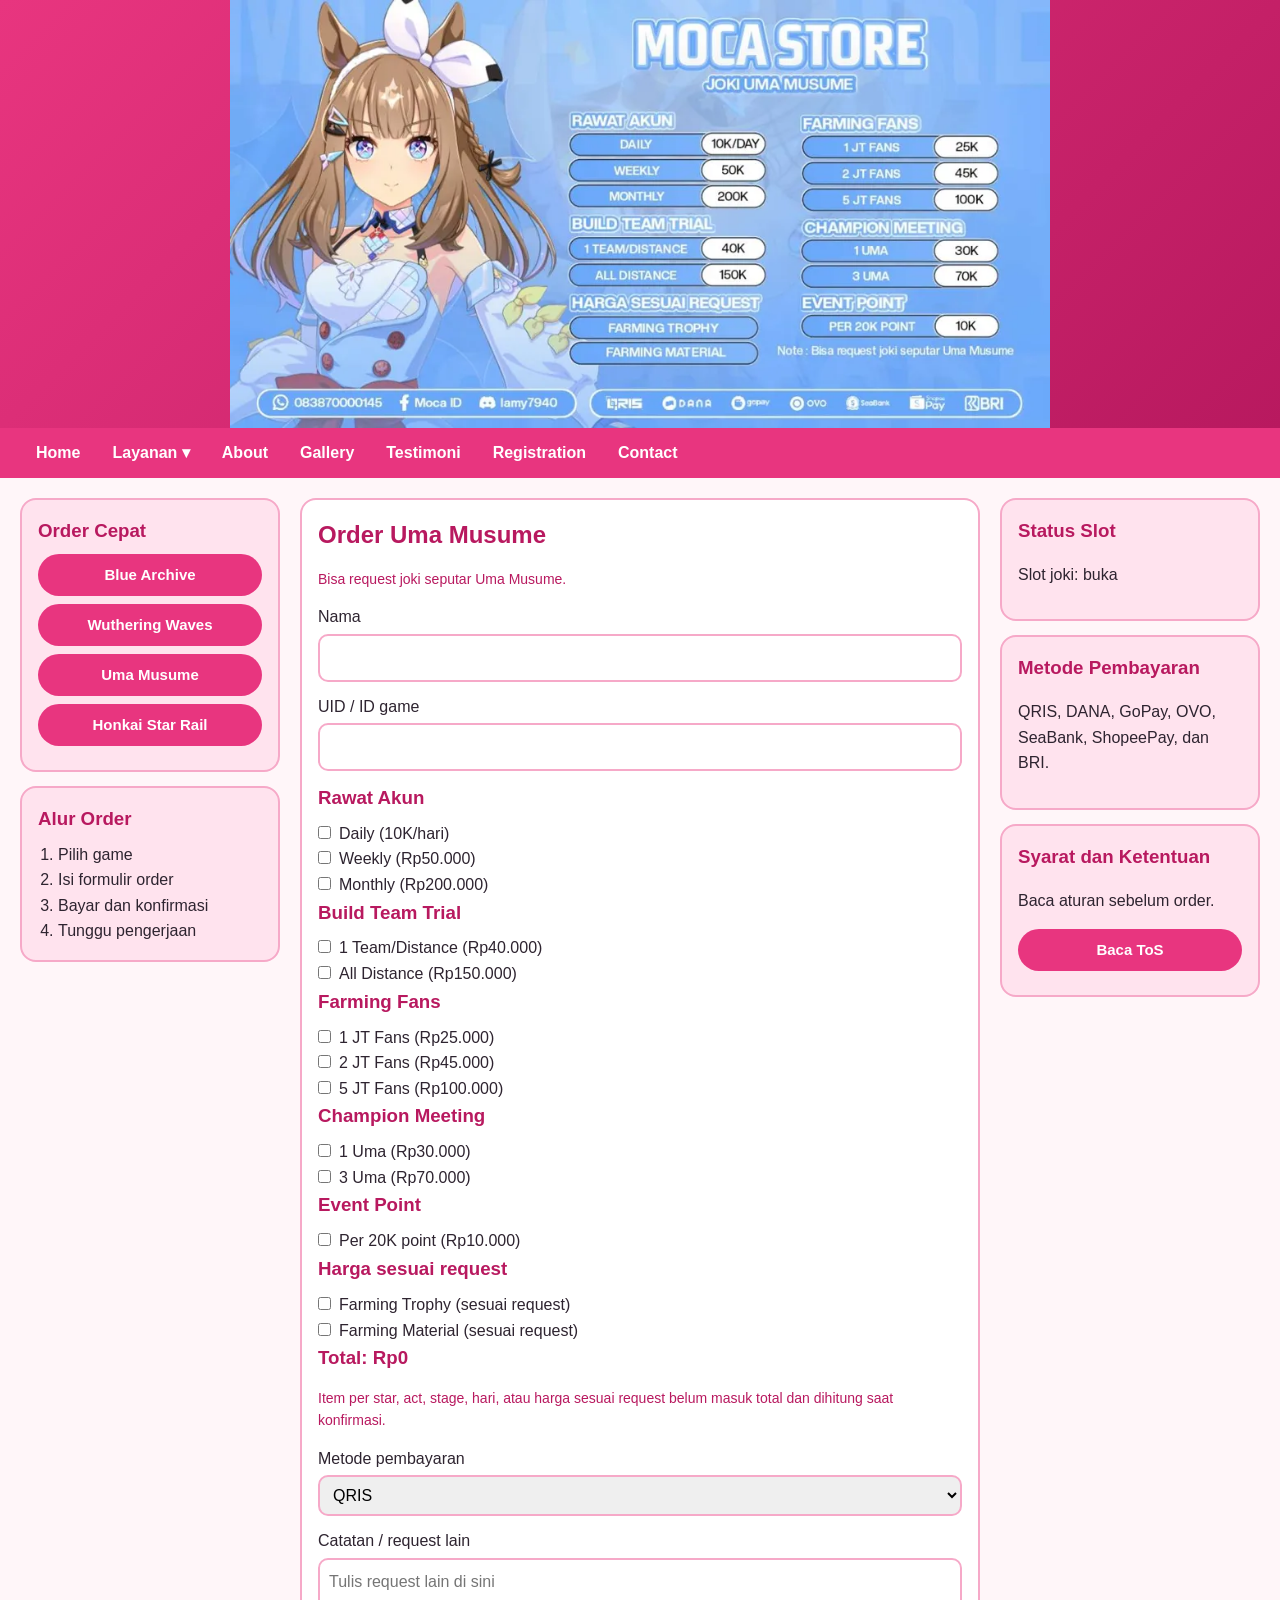
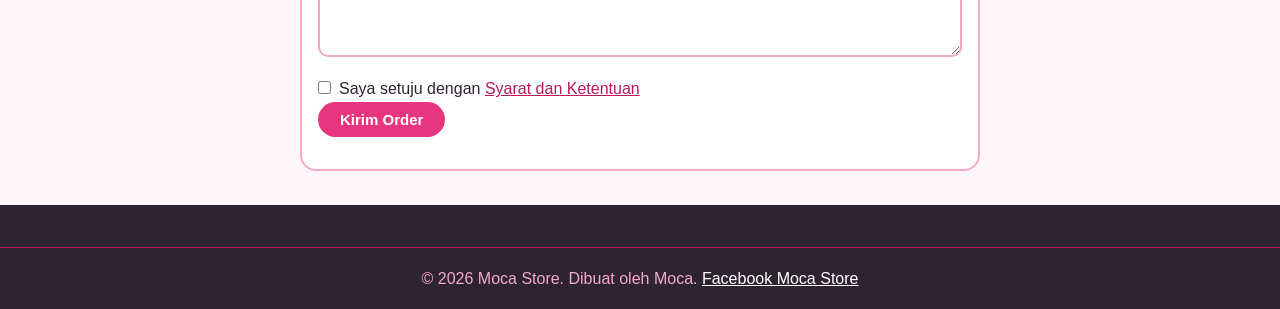
<file: uma-musume.html>
<!DOCTYPE html>
<html lang="id">

<head>
    <meta charset="UTF-8">
    <meta name="viewport" content="width=device-width, initial-scale=1">
    <title>Uma Musume | Moca Store</title>
    <link rel="icon"
        href="data:image/svg+xml,%3Csvg xmlns='http://www.w3.org/2000/svg' viewBox='0 0 100 100'%3E%3Ctext y='.9em' font-size='90'%3E🎀%3C/text%3E%3C/svg%3E">
    <link rel="stylesheet" href="style.css?v=6">
</head>

<body>
    <header>
        <h1 class="teks-tersembunyi">Joki Uma Musume | Moca Store</h1>
        <img class="banner-game" src="img/uma-musume.webp" alt="Pricelist joki Uma Musume">
    </header>
    <nav><button id="tombol-menu" onclick="bukaMenu()">☰ Menu</button>
        <ul id="menu">
            <li><a href="index.html">Home</a></li>
            <li class="dropdown"><a href="index.html#layanan">Layanan ▾</a>
                <div class="drop-isi"><a href="blue-archive.html">Blue Archive</a><a
                        href="wuthering-waves.html">Wuthering Waves</a><a href="uma-musume.html">Uma Musume</a><a
                        href="honkai-star-rail.html">Honkai Star Rail</a></div>
            </li>
            <li><a href="about.html">About</a></li>
            <li><a href="gallery.html">Gallery</a></li>
            <li><a href="testimoni.html">Testimoni</a></li>
            <li><a href="registration.html">Registration</a></li>
            <li><a href="contact.html">Contact</a></li>
        </ul>
    </nav>
    <div class="isi">
        <main>
            <div class="kartu">
                <h2>Order Uma Musume</h2>
                <p class="catatan-kecil">Bisa request joki seputar Uma Musume.</p>
                <form onsubmit="return kirimForm('pesan-order')"><label>Nama</label><input type="text"
                        required><label>UID / ID game</label><input type="text" required>
                    <h3>Rawat Akun</h3><label class="cek"><input type="checkbox" name="layanan" value="0"
                            onclick="hitungTotal()">Daily (10K/hari)</label><label class="cek"><input type="checkbox"
                            name="layanan" value="50000" onclick="hitungTotal()">Weekly (Rp50.000)</label><label
                        class="cek"><input type="checkbox" name="layanan" value="200000" onclick="hitungTotal()">Monthly
                        (Rp200.000)</label>
                    <h3>Build Team Trial</h3><label class="cek"><input type="checkbox" name="layanan" value="40000"
                            onclick="hitungTotal()">1 Team/Distance (Rp40.000)</label><label class="cek"><input
                            type="checkbox" name="layanan" value="150000" onclick="hitungTotal()">All Distance
                        (Rp150.000)</label>
                    <h3>Farming Fans</h3><label class="cek"><input type="checkbox" name="layanan" value="25000"
                            onclick="hitungTotal()">1 JT Fans (Rp25.000)</label><label class="cek"><input
                            type="checkbox" name="layanan" value="45000" onclick="hitungTotal()">2 JT Fans
                        (Rp45.000)</label><label class="cek"><input type="checkbox" name="layanan" value="100000"
                            onclick="hitungTotal()">5 JT Fans (Rp100.000)</label>
                    <h3>Champion Meeting</h3><label class="cek"><input type="checkbox" name="layanan" value="30000"
                            onclick="hitungTotal()">1 Uma (Rp30.000)</label><label class="cek"><input type="checkbox"
                            name="layanan" value="70000" onclick="hitungTotal()">3 Uma (Rp70.000)</label>
                    <h3>Event Point</h3><label class="cek"><input type="checkbox" name="layanan" value="10000"
                            onclick="hitungTotal()">Per 20K point (Rp10.000)</label>
                    <h3>Harga sesuai request</h3><label class="cek"><input type="checkbox" name="layanan" value="0"
                            onclick="hitungTotal()">Farming Trophy (sesuai request)</label><label class="cek"><input
                            type="checkbox" name="layanan" value="0" onclick="hitungTotal()">Farming Material (sesuai
                        request)</label>
                    <h3>Total: <span id="total">Rp0</span></h3>
                    <p class="catatan-kecil">Item per star, act, stage, hari, atau harga sesuai request belum masuk
                        total dan dihitung saat konfirmasi.</p><label>Metode pembayaran</label><select>
                        <option>QRIS</option>
                        <option>DANA</option>
                        <option>GoPay</option>
                        <option>OVO</option>
                        <option>SeaBank</option>
                        <option>ShopeePay</option>
                        <option>BRI</option>
                    </select><label>Catatan / request lain</label><textarea rows="3"
                        placeholder="Tulis request lain di sini"></textarea><label class="cek"><input type="checkbox"
                            required>Saya setuju dengan <a href="tos.html">Syarat dan Ketentuan</a></label><button
                        class="btn" type="submit">Kirim Order</button>
                    <p id="pesan-order"></p>
                </form>
            </div>
        </main>
        <aside class="sisi sisi-kiri">
            <div class="kartu">
                <h3>Order Cepat</h3><a class="btn" href="blue-archive.html">Blue Archive</a><a class="btn"
                    href="wuthering-waves.html">Wuthering Waves</a><a class="btn" href="uma-musume.html">Uma
                    Musume</a><a class="btn" href="honkai-star-rail.html">Honkai Star Rail</a>
            </div>
            <div class="kartu">
                <h3>Alur Order</h3>
                <ol>
                    <li>Pilih game</li>
                    <li>Isi formulir order</li>
                    <li>Bayar dan konfirmasi</li>
                    <li>Tunggu pengerjaan</li>
                </ol>
            </div>
        </aside>
        <aside class="sisi sisi-kanan">
            <div class="kartu">
                <h3>Status Slot</h3>
                <p>Slot joki: buka</p>
            </div>
            <div class="kartu">
                <h3>Metode Pembayaran</h3>
                <p>QRIS, DANA, GoPay, OVO, SeaBank, ShopeePay, dan BRI.</p>
            </div>
            <div class="kartu">
                <h3>Syarat dan Ketentuan</h3>
                <p>Baca aturan sebelum order.</p><a class="btn" href="tos.html">Baca ToS</a>
            </div>
        </aside>
    </div>
    <div class="berjalan"><span>Open Slot Joki Game: Blue Archive, Wuthering Waves, Uma Musume, Honkai Star Rail. Hubungi: Facebook, Discord, WhatsApp</span></div>
    <footer>© 2026 Moca Store. Dibuat oleh Moca. <a href="https://www.facebook.com/share/1DuvteTp7D/">Facebook Moca
            Store</a></footer>
    <script src="script.js?v=6"></script>
</body>

</html>
</file>
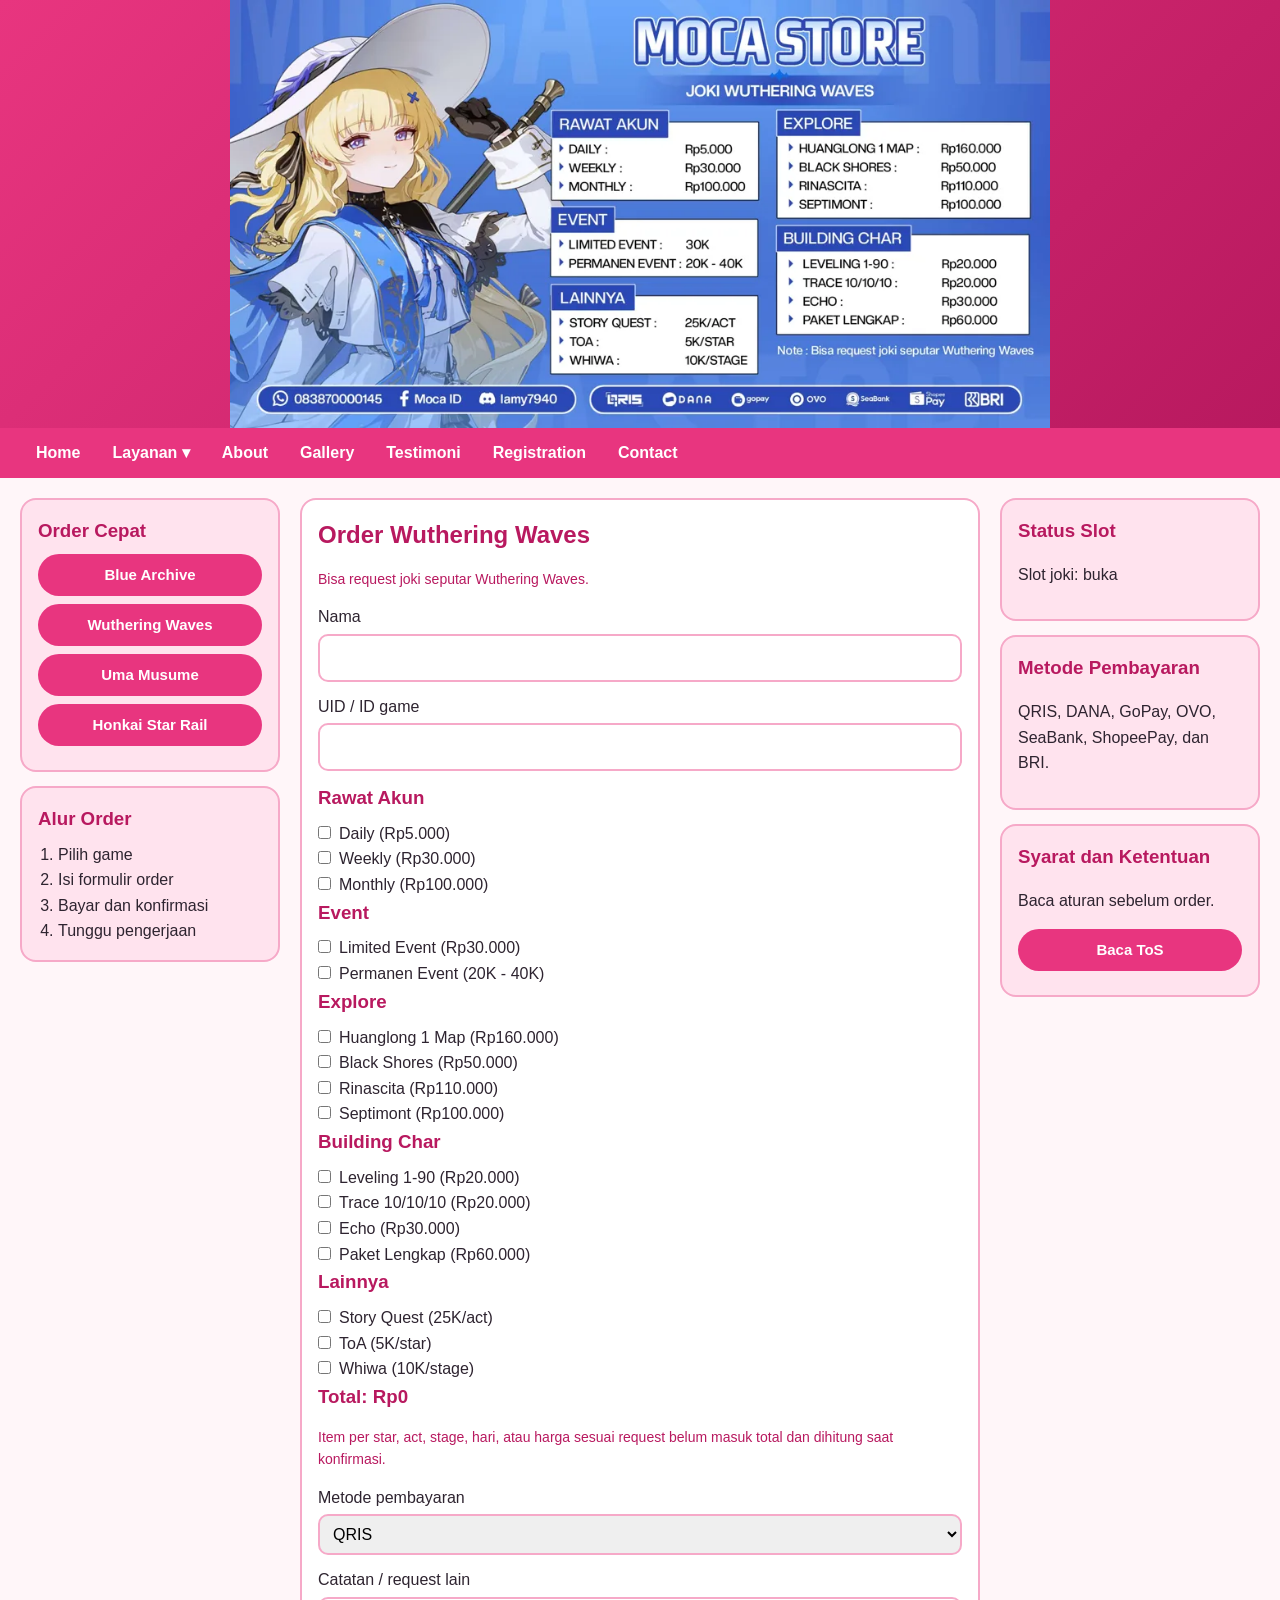
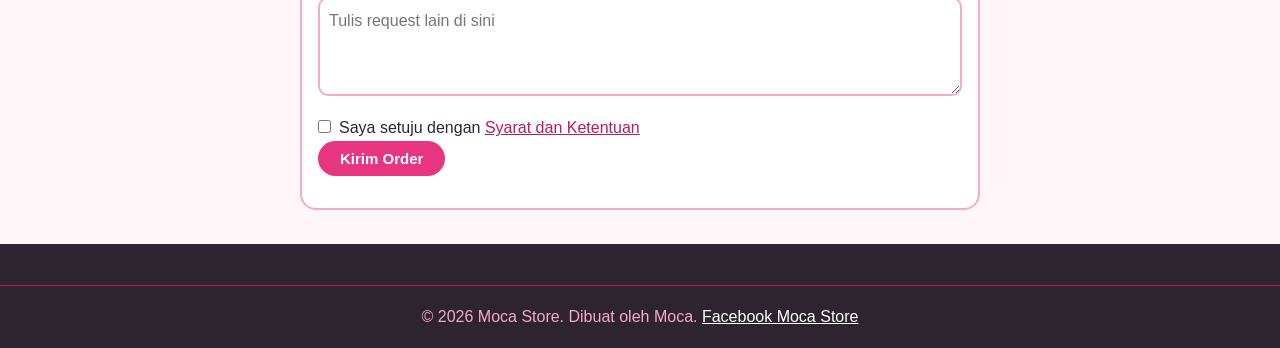
<file: wuthering-waves.html>
<!DOCTYPE html>
<html lang="id">

<head>
    <meta charset="UTF-8">
    <meta name="viewport" content="width=device-width, initial-scale=1">
    <title>Wuthering Waves | Moca Store</title>
    <link rel="icon"
        href="data:image/svg+xml,%3Csvg xmlns='http://www.w3.org/2000/svg' viewBox='0 0 100 100'%3E%3Ctext y='.9em' font-size='90'%3E🎀%3C/text%3E%3C/svg%3E">
    <link rel="stylesheet" href="style.css?v=6">
</head>

<body>
    <header>
        <h1 class="teks-tersembunyi">Joki Wuthering Waves | Moca Store</h1>
        <img class="banner-game" src="img/wuthering-waves.webp" alt="Pricelist joki Wuthering Waves">
    </header>
    <nav><button id="tombol-menu" onclick="bukaMenu()">☰ Menu</button>
        <ul id="menu">
            <li><a href="index.html">Home</a></li>
            <li class="dropdown"><a href="index.html#layanan">Layanan ▾</a>
                <div class="drop-isi"><a href="blue-archive.html">Blue Archive</a><a
                        href="wuthering-waves.html">Wuthering Waves</a><a href="uma-musume.html">Uma Musume</a><a
                        href="honkai-star-rail.html">Honkai Star Rail</a></div>
            </li>
            <li><a href="about.html">About</a></li>
            <li><a href="gallery.html">Gallery</a></li>
            <li><a href="testimoni.html">Testimoni</a></li>
            <li><a href="registration.html">Registration</a></li>
            <li><a href="contact.html">Contact</a></li>
        </ul>
    </nav>
    <div class="isi">
        <main>
            <div class="kartu">
                <h2>Order Wuthering Waves</h2>
                <p class="catatan-kecil">Bisa request joki seputar Wuthering Waves.</p>
                <form onsubmit="return kirimForm('pesan-order')"><label>Nama</label><input type="text"
                        required><label>UID / ID game</label><input type="text" required>
                    <h3>Rawat Akun</h3><label class="cek"><input type="checkbox" name="layanan" value="5000"
                            onclick="hitungTotal()">Daily (Rp5.000)</label><label class="cek"><input type="checkbox"
                            name="layanan" value="30000" onclick="hitungTotal()">Weekly (Rp30.000)</label><label
                        class="cek"><input type="checkbox" name="layanan" value="100000" onclick="hitungTotal()">Monthly
                        (Rp100.000)</label>
                    <h3>Event</h3><label class="cek"><input type="checkbox" name="layanan" value="30000"
                            onclick="hitungTotal()">Limited Event (Rp30.000)</label><label class="cek"><input
                            type="checkbox" name="layanan" value="0" onclick="hitungTotal()">Permanen Event (20K -
                        40K)</label>
                    <h3>Explore</h3><label class="cek"><input type="checkbox" name="layanan" value="160000"
                            onclick="hitungTotal()">Huanglong 1 Map (Rp160.000)</label><label class="cek"><input
                            type="checkbox" name="layanan" value="50000" onclick="hitungTotal()">Black Shores
                        (Rp50.000)</label><label class="cek"><input type="checkbox" name="layanan" value="110000"
                            onclick="hitungTotal()">Rinascita (Rp110.000)</label><label class="cek"><input
                            type="checkbox" name="layanan" value="100000" onclick="hitungTotal()">Septimont
                        (Rp100.000)</label>
                    <h3>Building Char</h3><label class="cek"><input type="checkbox" name="layanan" value="20000"
                            onclick="hitungTotal()">Leveling 1-90 (Rp20.000)</label><label class="cek"><input
                            type="checkbox" name="layanan" value="20000" onclick="hitungTotal()">Trace 10/10/10
                        (Rp20.000)</label><label class="cek"><input type="checkbox" name="layanan" value="30000"
                            onclick="hitungTotal()">Echo (Rp30.000)</label><label class="cek"><input type="checkbox"
                            name="layanan" value="60000" onclick="hitungTotal()">Paket Lengkap (Rp60.000)</label>
                    <h3>Lainnya</h3><label class="cek"><input type="checkbox" name="layanan" value="0"
                            onclick="hitungTotal()">Story Quest (25K/act)</label><label class="cek"><input
                            type="checkbox" name="layanan" value="0" onclick="hitungTotal()">ToA (5K/star)</label><label
                        class="cek"><input type="checkbox" name="layanan" value="0" onclick="hitungTotal()">Whiwa
                        (10K/stage)</label>
                    <h3>Total: <span id="total">Rp0</span></h3>
                    <p class="catatan-kecil">Item per star, act, stage, hari, atau harga sesuai request belum masuk
                        total dan dihitung saat konfirmasi.</p><label>Metode pembayaran</label><select>
                        <option>QRIS</option>
                        <option>DANA</option>
                        <option>GoPay</option>
                        <option>OVO</option>
                        <option>SeaBank</option>
                        <option>ShopeePay</option>
                        <option>BRI</option>
                    </select><label>Catatan / request lain</label><textarea rows="3"
                        placeholder="Tulis request lain di sini"></textarea><label class="cek"><input type="checkbox"
                            required>Saya setuju dengan <a href="tos.html">Syarat dan Ketentuan</a></label><button
                        class="btn" type="submit">Kirim Order</button>
                    <p id="pesan-order"></p>
                </form>
            </div>
        </main>
        <aside class="sisi sisi-kiri">
            <div class="kartu">
                <h3>Order Cepat</h3><a class="btn" href="blue-archive.html">Blue Archive</a><a class="btn"
                    href="wuthering-waves.html">Wuthering Waves</a><a class="btn" href="uma-musume.html">Uma
                    Musume</a><a class="btn" href="honkai-star-rail.html">Honkai Star Rail</a>
            </div>
            <div class="kartu">
                <h3>Alur Order</h3>
                <ol>
                    <li>Pilih game</li>
                    <li>Isi formulir order</li>
                    <li>Bayar dan konfirmasi</li>
                    <li>Tunggu pengerjaan</li>
                </ol>
            </div>
        </aside>
        <aside class="sisi sisi-kanan">
            <div class="kartu">
                <h3>Status Slot</h3>
                <p>Slot joki: buka</p>
            </div>
            <div class="kartu">
                <h3>Metode Pembayaran</h3>
                <p>QRIS, DANA, GoPay, OVO, SeaBank, ShopeePay, dan BRI.</p>
            </div>
            <div class="kartu">
                <h3>Syarat dan Ketentuan</h3>
                <p>Baca aturan sebelum order.</p><a class="btn" href="tos.html">Baca ToS</a>
            </div>
        </aside>
    </div>
    <div class="berjalan"><span>Open Slot Joki Game: Blue Archive, Wuthering Waves, Uma Musume, Honkai Star Rail. Hubungi: Facebook, Discord, WhatsApp</span></div>
    <footer>© 2026 Moca Store. Dibuat oleh Moca. <a href="https://www.facebook.com/share/1DuvteTp7D/">Facebook Moca
            Store</a></footer>
    <script src="script.js?v=6"></script>
</body>

</html>
</file>
<file: style.css>
:root {
    --p: #E8357F;
    --pd: #B8195F;
    --pm: #FFE3EE;
    --pl: #F6A9C8;
    --bg: #FFF6F9;
    --teks: #2E2430
}

* {
    box-sizing: border-box
}

body {
    margin: 0;
    font-family: "Trebuchet MS", Arial, sans-serif;
    background: var(--bg);
    color: var(--teks);
    line-height: 1.6
}

a {
    color: var(--pd)
}

h1,
h2,
h3 {
    color: var(--pd);
    margin: 0 0 8px
}

header {
    background: linear-gradient(135deg, var(--p), var(--pd));
    text-align: center;
    padding: 0
}

.teks-tersembunyi {
    position: absolute;
    left: -9999px
}

.banner-game {
    display: block;
    width: 100%;
    max-width: 820px;
    margin: 0 auto
}

header .slider {
    max-width: 820px;
    margin: 0 auto
}

header .slide img {
    border-radius: 0
}

header .nama-game {
    color: #fff;
    margin: 0;
    padding: 10px 0
}

header .btn {
    background: #fff;
    color: var(--pd)
}

header .btn:hover {
    background: var(--pm)
}

nav {
    background: var(--p)
}

nav ul {
    list-style: none;
    margin: 0 auto;
    padding: 0 20px;
    display: flex;
    flex-wrap: wrap;
    max-width: 2000px
}

nav a {
    display: block;
    color: #fff;
    padding: 12px 16px;
    text-decoration: none;
    font-weight: bold
}

nav a:hover {
    background: var(--pd)
}

.dropdown {
    position: relative
}

.drop-isi {
    display: none;
    position: absolute;
    background: var(--pd);
    min-width: 180px;
    z-index: 5
}

.dropdown:hover .drop-isi {
    display: block
}

#tombol-menu {
    display: none;
    width: 100%;
    background: var(--pd);
    color: #fff;
    border: 0;
    padding: 12px;
    font-size: 16px
}

.isi {
    display: grid;
    grid-template-columns: 260px minmax(0, 1fr) 260px;
    grid-template-areas: "kiri tengah kanan";
    gap: 20px;
    align-items: start;
    max-width: 2000px;
    margin: 20px auto;
    padding: 0 20px
}

.isi main {
    grid-area: tengah
}

.sisi-kiri {
    grid-area: kiri
}

.sisi-kanan {
    grid-area: kanan
}

.sisi .kartu {
    background: var(--pm)
}

.sisi .btn {
    display: block;
    text-align: center;
    margin-bottom: 8px
}

.sisi ol {
    margin: 0;
    padding-left: 20px
}

.slider {
    position: relative;
    max-width: 1100px;
    margin: 0 auto 20px
}

.slide {
    display: none
}

.slide img {
    width: 100%;
    display: block;
    border-radius: 14px
}

.nama-game {
    display: flex;
    justify-content: center;
    align-items: center;
    gap: 18px;
    margin: 12px 0 0;
    font-size: 18px
}

.panah {
    position: absolute;
    top: 40%;
    transform: translateY(-50%);
    background: rgba(46, 36, 48, .55);
    color: #fff;
    border: 0;
    font-size: 22px;
    padding: 10px 14px;
    cursor: pointer
}

.kiri {
    left: 6px
}

.kanan {
    right: 6px
}

.grid {
    display: grid;
    grid-template-columns: repeat(auto-fit, minmax(210px, 1fr));
    gap: 14px;
    margin-bottom: 20px
}

.kartu {
    background: #fff;
    border: 2px solid var(--pl);
    border-radius: 16px;
    padding: 16px;
    margin-bottom: 14px
}

.grid .kartu {
    margin-bottom: 0
}

.grid .kartu:hover {
    background: var(--pm)
}

.btn {
    display: inline-block;
    background: var(--p);
    color: #fff;
    padding: 9px 22px;
    border-radius: 30px;
    text-decoration: none;
    font-weight: bold;
    border: 0;
    cursor: pointer;
    font-size: 15px;
    font-family: inherit
}

.btn:hover {
    background: var(--pd)
}

.gambar-game {
    width: 100%;
    border-radius: 12px;
    display: block;
    margin-bottom: 10px
}

.foto {
    background: #fff;
    border: 2px dashed var(--pl);
    border-radius: 14px;
    padding: 44px 10px;
    text-align: center;
    color: var(--pd)
}

#testi-lainnya {
    display: none;
    margin-top: 14px
}

.tengah {
    text-align: center;
    margin: 18px 0
}

.catatan-kecil {
    font-size: 14px;
    color: var(--pd)
}

input,
select,
textarea {
    width: 100%;
    padding: 9px;
    border: 2px solid var(--pl);
    border-radius: 10px;
    margin: 4px 0 12px;
    font: inherit
}

.cek {
    display: block
}

.cek input {
    width: auto;
    margin: 0 8px 0 0
}

.berjalan {
    background: var(--teks);
    color: var(--pl);
    overflow: hidden;
    white-space: nowrap;
    padding: 8px 0
}

.berjalan span {
    display: inline-block;
    padding-left: 100%;
    animation: jalan 20s linear infinite
}

@keyframes jalan {
    to {
        transform: translateX(-100%)
    }
}

footer {
    background: var(--teks);
    color: var(--pl);
    text-align: center;
    padding: 18px;
    border-top: 1px solid var(--pd)
}

footer a {
    color: #fff
}

@media(max-width:1100px) {
    .isi {
        grid-template-columns: minmax(0, 1fr) 260px;
        grid-template-areas: "tengah kanan" "tengah kiri"
    }
}

@media(max-width:800px) {
    .isi {
        grid-template-columns: 1fr;
        grid-template-areas: "tengah" "kiri" "kanan"
    }

    #tombol-menu {
        display: block
    }

    #menu {
        display: none
    }

    .drop-isi {
        display: block;
        position: static
    }
}

.grid.galeri,
.grid.testi {
    align-items: start
}

.item-foto {
    background: #fff;
    border: 2px solid var(--pl);
    border-radius: 14px;
    overflow: hidden;
    margin: 0
}

.item-foto:hover {
    border-color: var(--p)
}

.item-foto a {
    display: block;
    line-height: 0
}

.item-foto img {
    display: block;
    width: 100%;
    height: auto;
    background: var(--pm)
}

.galeri .item-foto img {
    max-height: 340px;
    object-fit: contain
}

.item-foto figcaption {
    padding: 8px 10px;
    font-size: 14px;
    line-height: 1.4;
    text-align: center;
    color: var(--pd)
}
</file>
